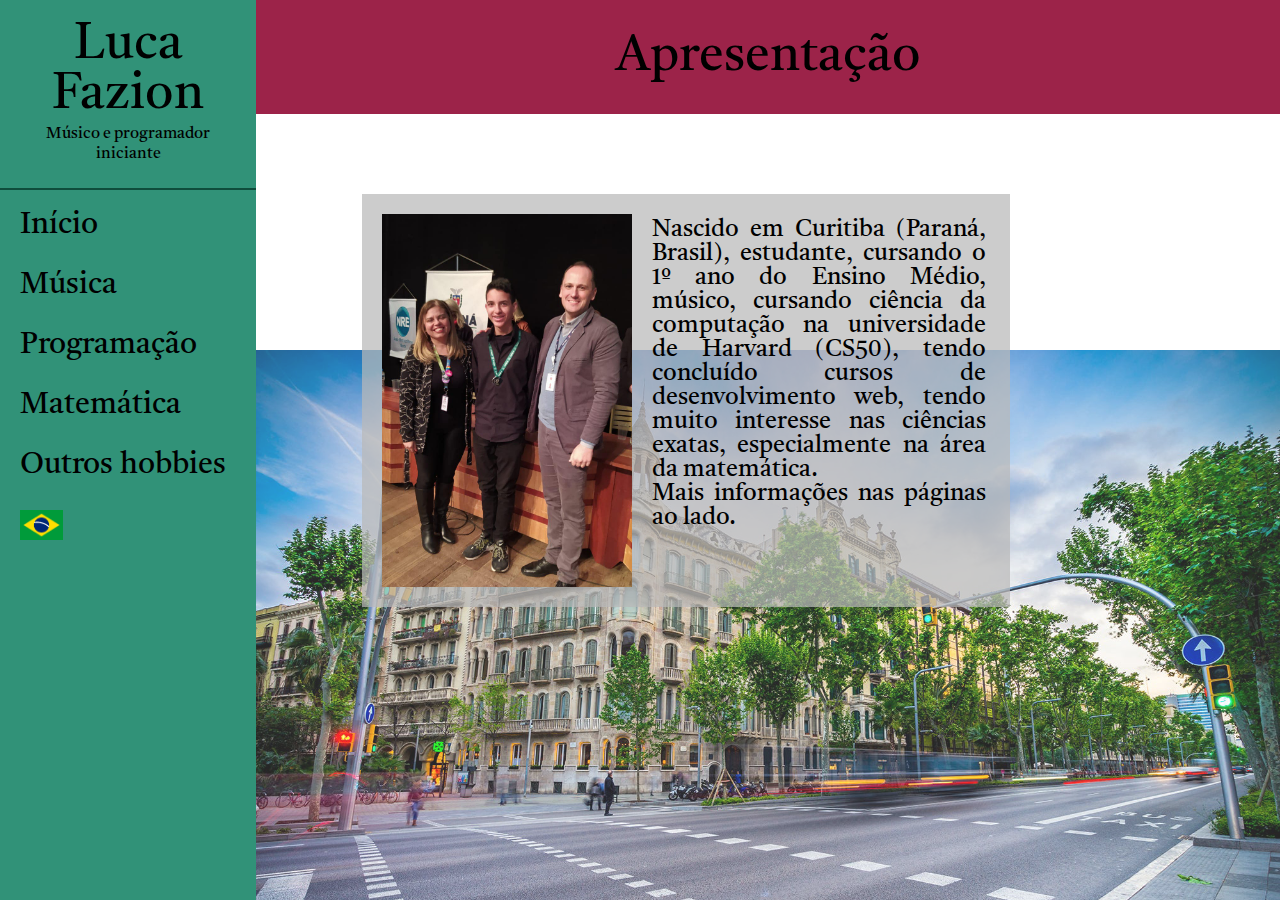
<file: index.html>
<!DOCTYPE html>
    <html lang="pt-br">
        <head>
            <meta charset="UTF-8">
            <title>Início - Luca Fazion</title>
            <link rel="stylesheet" href="reset.css">
            <link rel="stylesheet" href="style.css">
            <link rel="icon" href="iconhome.ico">
            <script src="script.js"></script>
            <link rel="preconnect" href="https://fonts.googleapis.com">
            <link rel="preconnect" href="https://fonts.gstatic.com" crossorigin>
            <link href="https://fonts.googleapis.com/css2?family=Tiro+Gurmukhi&display=swap" rel="stylesheet"> 
        </head>
        <body>
            <header>
                <div class="cabecalho">
                    <div class="nomeNoCanto">
                        <h1>Luca<br>Fazion</h1>
                        <p>Músico e programador iniciante</p>
                    </div>
                    <div class="links">
                        <a href="index.html">Início</a>
                        <a href="music.html">Música</a>
                        <a href="code.html">Programação</a>
                        <a href="math.html">Matemática</a>
                        <a href="other.html">Outros hobbies</a>
                        <input type="image" onclick="idioma()" src="bandeirabr.png">
                    </div>
                    <div id="dropcontent">
                        <a href="indexes.html"><img src="bandeiraesp.png"></a>
                        <a href="indexes.html"><span>Español</span></a>
                        <a href="indexen.html"><img src="bandeirausa.png"></a>
                        <a href="indexen.html"><span>English</span></a>
                    </div>
                </div>
            </header>
            <main>
                <div class="titleMain">
                    <h1>Apresentação</h1>
                </div>
                <div class="backMain">
                    <img src="ruaBarcelona.jpg">
                </div>
                <div class="textoMain">
                    <img src="eu.jpg" alt="Luca Fazion">
                    <p>Nascido em <a href="https://www.google.nl/maps/place/Curitiba,+PR,+Brasil/@-25.4947398,-49.4302286,11z/data=!3m1!4b1!4m5!3m4!1s0x94dce35351cdb3dd:0x6d2f6ba5bacbe809!8m2!3d-25.4372382!4d-49.2699727">Curitiba</a> (Paraná, Brasil), estudante, cursando o 1º ano do Ensino Médio, músico, cursando ciência da computação na universidade de <a href="https://www.harvard.edu">Harvard</a> (CS50), tendo concluído cursos de desenvolvimento web, tendo muito interesse nas ciências exatas, especialmente na área da matemática.<br>Mais informações nas páginas ao lado.</p>
                </div>
            </main>
        </body>
    </html>
</file>
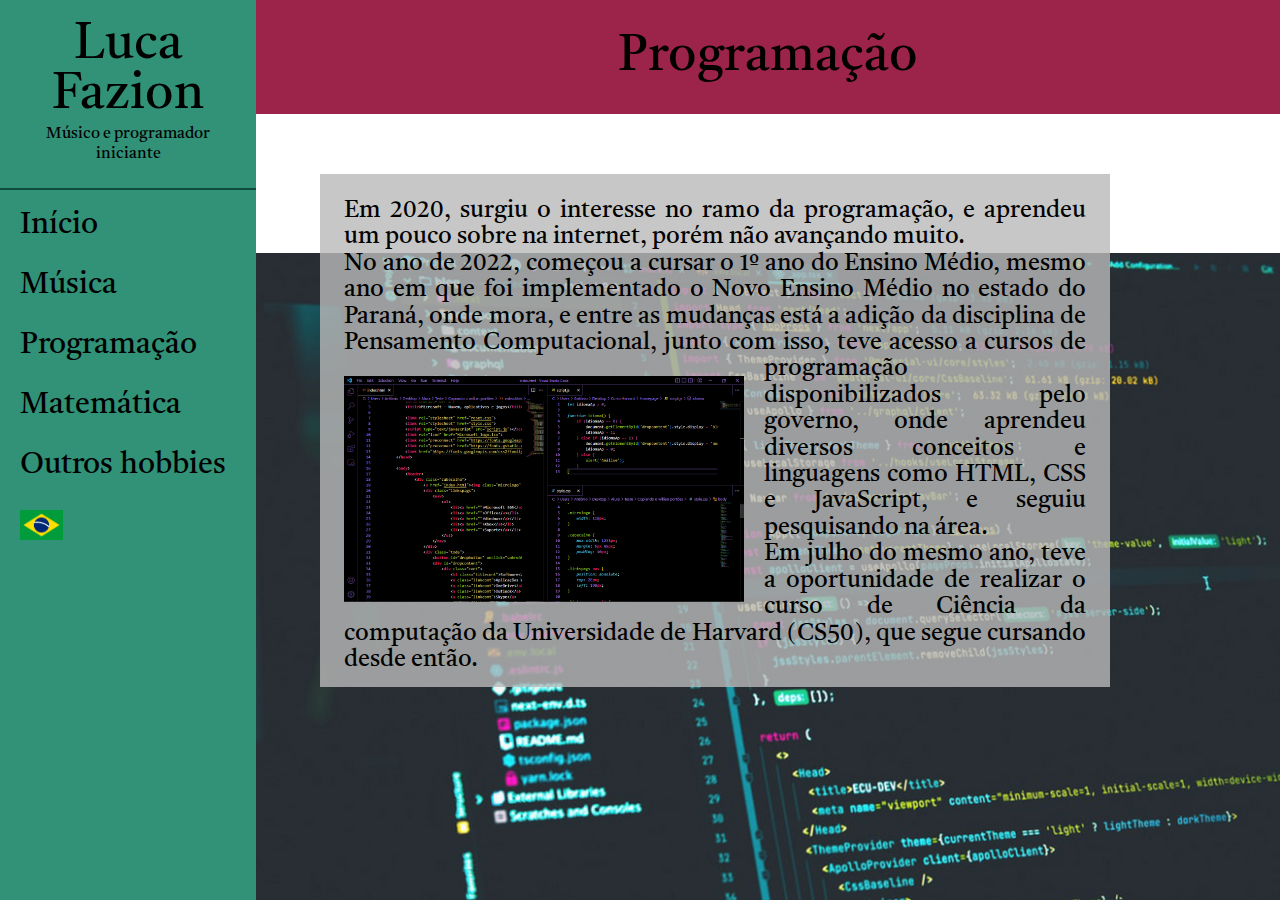
<file: code.html>
<!DOCTYPE html>
    <html lang="pt-br">
        <head>
            <meta charset="UTF-8">
            <title>Programação - Luca Fazion</title>
            <link rel="stylesheet" href="reset.css">
            <link rel="stylesheet" href="stylecode.css">
            <link rel="icon" href="iconcode.ico">
            <script src="script.js"></script>
            <link rel="preconnect" href="https://fonts.googleapis.com">
            <link rel="preconnect" href="https://fonts.gstatic.com" crossorigin>
            <link href="https://fonts.googleapis.com/css2?family=Tiro+Gurmukhi&display=swap" rel="stylesheet"> 
        </head>
        <body>
            <header>
                <div class="nomeNoCanto">
                    <h1>Luca<br>Fazion</h1>
                    <p>Músico e programador iniciante</p>
                </div>
                <div class="links">
                    <a href="index.html">Início</a>
                    <a href="music.html">Música</a>
                    <a href="code.html">Programação</a>
                    <a href="math.html">Matemática</a>
                    <a href="other.html">Outros hobbies</a>
                    <input type="image" onclick="idioma()" src="bandeirabr.png">
                </div>
                <div id="dropcontent">
                    <a href="codees.html"><img src="bandeiraesp.png"></a>
                    <a href="codees.html"><span>Español</span></a>
                    <a href="codeen.html"><img src="bandeirausa.png"></a>
                    <a href="codeen.html"><span>English</span></a>
                </div>
            </header>
            <main>
               <div class="titleMain">
                    <h1>Programação</h1>
               </div>
               <div class="backMain">
                    <img src="code.jpg"> 
               </div> 
               <div class="textoMain">
                    <p>Em 2020, surgiu o interesse no ramo da programação, e aprendeu um pouco sobre na internet, porém não avançando muito.<br>No ano de 2022, começou a cursar o 1º ano do Ensino Médio, mesmo ano em que foi implementado o Novo Ensino Médio no estado do Paraná, onde mora, e entre as mudanças está a adição da disciplina de Pensamento Computacional, junto com isso, teve acesso a cursos de <img src="códigos.jpg">programação disponibilizados pelo governo, onde aprendeu diversos conceitos e linguagens como <a href="https://pt.wikipedia.org/wiki/HTML">HTML</a>, <a href="https://pt.wikipedia.org/wiki/Cascading_Style_Sheets">CSS</a> e <a href="https://pt.wikipedia.org/wiki/JavaScript">JavaScript</a>, e seguiu pesquisando na área.<br>Em julho do mesmo ano, teve a oportunidade de realizar o curso de Ciência da computação da Universidade de <a href="https://www.harvard.edu">Harvard</a> (CS50), que segue cursando desde então.</p>
               </div>
            </main>
        </body>
    </html>
</file>
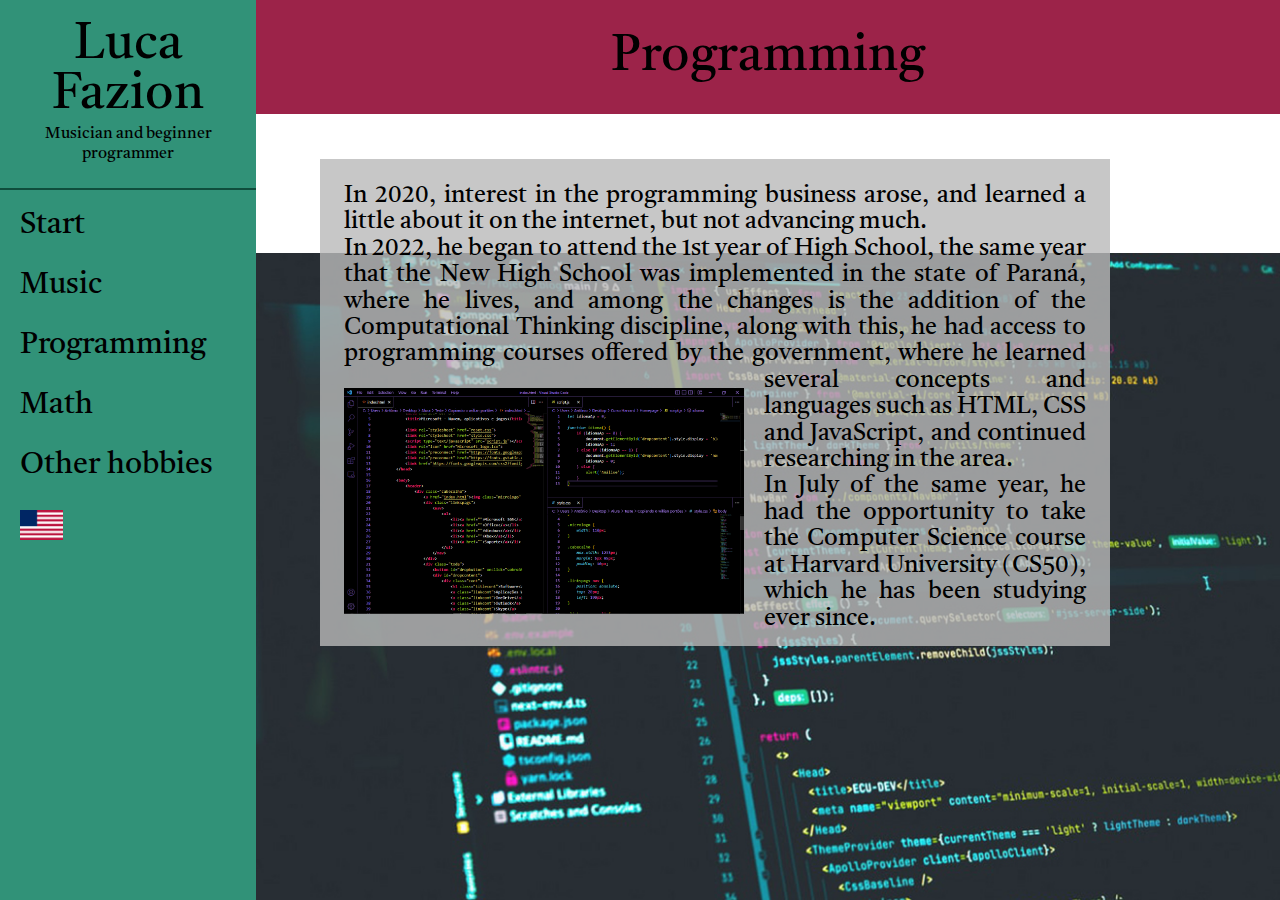
<file: codeen.html>
<!DOCTYPE html>
    <html lang="pt-br">
        <head>
            <meta charset="UTF-8">
            <title>Start - Luca Fazion</title>
            <link rel="stylesheet" href="reset.css">
            <link rel="stylesheet" href="stylecodeeng.css">
            <link rel="icon" href="iconhome.ico">
            <script src="script.js"></script>
            <link rel="preconnect" href="https://fonts.googleapis.com">
            <link rel="preconnect" href="https://fonts.gstatic.com" crossorigin>
            <link href="https://fonts.googleapis.com/css2?family=Tiro+Gurmukhi&display=swap" rel="stylesheet"> 
        </head>
        <body>
            <header>
                <div class="cabecalho">
                    <div class="nomeNoCanto">
                        <h1>Luca<br>Fazion</h1>
                        <p>Musician and beginner programmer</p>
                    </div>
                    <div class="links">
                        <a href="indexen.html">Start</a>
                        <a href="musicen.html">Music</a>
                        <a href="codeen.html">Programming</a>
                        <a href="mathen.html">Math</a>
                        <a href="otheren.html">Other hobbies</a>
                        <input type="image" onclick="idioma()" src="bandeirausa.png">
                    </div>
                    <div id="dropcontent">
                        <a href="codees.html"><img src="bandeiraesp.png"></a>
                        <a href="codees.html"><span>Español</span></a>
                        <a href="code.html"><img src="bandeirabr.png"></a>
                        <a href="code.html"><span>Português</span></a>
                    </div>
                </div>
            </header>
            <main>
                <div class="titleMain">
                    <h1>Programming</h1>
                </div>
                <div class="backMain">
                    <img src="code.jpg">
                </div>
                <div class="textoMain">
                    <p>In 2020, interest in the programming business arose, and learned a little about it on the internet, but not advancing much.<br>In 2022, he began to attend the 1st year of High School, the same year that the New High School was implemented in the state of Paraná, where he lives, and among the changes is the addition of the Computational Thinking discipline, along with this, he had access to programming courses offered by the government, <img src="códigos.jpg">where he learned several concepts and languages such as <a href="https://pt.wikipedia.org/wiki/HTML">HTML</a>, <a href="https://pt.wikipedia.org/wiki/Cascading_Style_Sheets">CSS</a> and <a href="https://pt.wikipedia.org/wiki/JavaScript">JavaScript</a>, and continued researching in the area.<br>In July of the same year, he had the opportunity to take the Computer Science course at <a href="https://www.harvard.edu">Harvard</a> University (CS50), which he has been studying ever since.</p>
               </div>
            </main>
        </body>
    </html>
</file>
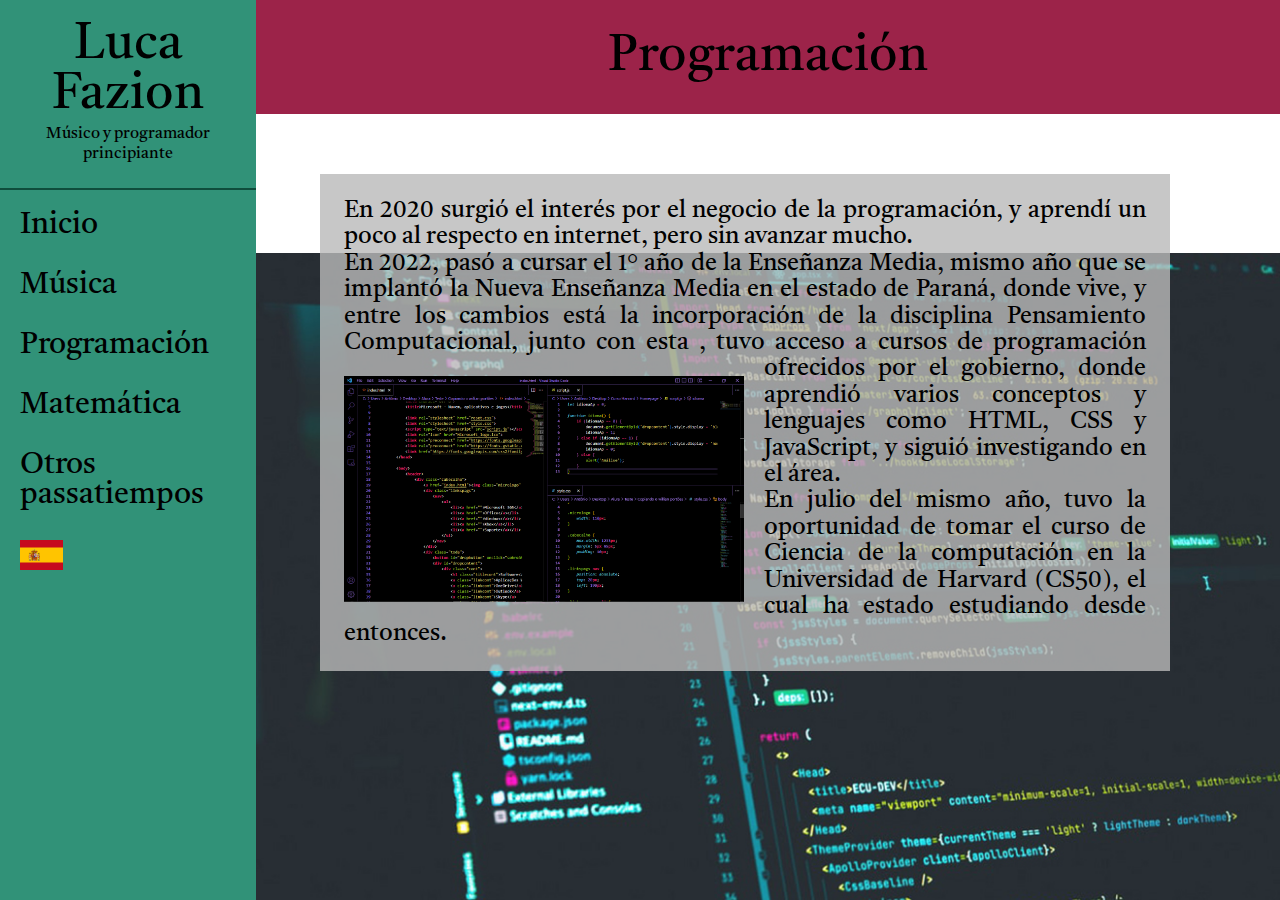
<file: codees.html>
<!DOCTYPE html>
    <html lang="es">
        <head>
            <meta charset="UTF-8">
            <title>Inicio - Luca Fazion</title>
            <link rel="stylesheet" href="reset.css">
            <link rel="stylesheet" href="stylecodeesp.css">
            <link rel="icon" href="iconhome.ico">
            <script src="script.js"></script>
            <link rel="preconnect" href="https://fonts.googleapis.com">
            <link rel="preconnect" href="https://fonts.gstatic.com" crossorigin>
            <link href="https://fonts.googleapis.com/css2?family=Tiro+Gurmukhi&display=swap" rel="stylesheet"> 
        </head>
        <body>
            <header>
                <div class="cabecalho">
                    <div class="nomeNoCanto">
                        <h1>Luca<br>Fazion</h1>
                        <p>Músico y programador principiante</p>
                    </div>
                    <div class="links">
                        <a href="indexes.html">Inicio</a>
                        <a href="musices.html">Música</a>
                        <a href="codees.html">Programación</a>
                        <a href="mathes.html">Matemática</a>
                        <a href="otheres.html">Otros passatiempos</a>
                        <input type="image" onclick="idioma()" src="bandeiraesp.png">
                    </div>
                    <div id="dropcontent">
                        <a href="code.html"><img src="bandeirabr.png"></a>
                        <a href="code.html"><span>Português</span></a>
                        <a href="codeen.html"><img src="bandeirausa.png"></a>
                        <a href="codeen.html"><span>English</span></a>
                    </div>
                </div>
            </header>
            <main>
                <div class="titleMain">
                    <h1>Programación</h1>
                </div>
                <div class="backMain">
                    <img src="code.jpg">
                </div>
                <div class="textoMain">
                    <p>En 2020 surgió el interés por el negocio de la programación, y aprendí un poco al respecto en internet, pero sin avanzar mucho.<br>En 2022, pasó a cursar el 1° año de la Enseñanza Media, mismo año que se implantó la Nueva Enseñanza Media en el estado de Paraná, donde vive, y entre los cambios está la incorporación de la disciplina Pensamiento Computacional, junto con esta , tuvo acceso a cursos de <img src="códigos.jpg">programación ofrecidos por el gobierno, donde aprendió varios conceptos y lenguajes como <a href="https://pt.wikipedia.org/wiki/HTML">HTML</a>, <a href="https://pt.wikipedia.org/wiki/Cascading_Style_Sheets">CSS</a> y <a href="https://pt.wikipedia.org/wiki/JavaScript">JavaScript</a>, y siguió investigando en el área.<br>En julio del mismo año, tuvo la oportunidad de tomar el curso de Ciencia de la computación en la Universidad de <a href="https://www.harvard.edu">Harvard</a> (CS50), el cual ha estado estudiando desde entonces.</p>
               </div>
            </main>
        </body>
    </html>
</file>
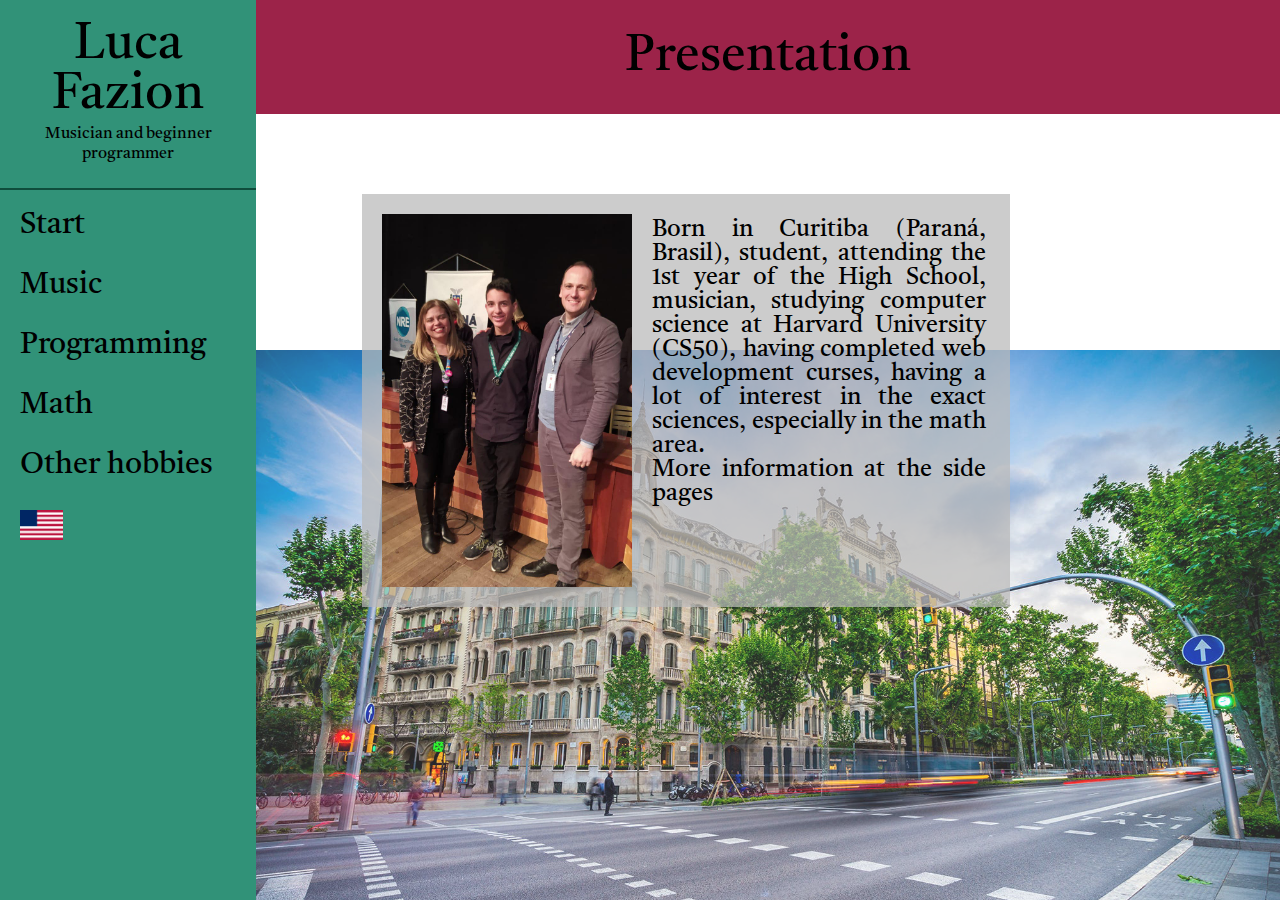
<file: indexen.html>
<!DOCTYPE html>
    <html lang="pt-br">
        <head>
            <meta charset="UTF-8">
            <title>Start - Luca Fazion</title>
            <link rel="stylesheet" href="reset.css">
            <link rel="stylesheet" href="style.css">
            <link rel="icon" href="iconhome.ico">
            <script src="script.js"></script>
            <link rel="preconnect" href="https://fonts.googleapis.com">
            <link rel="preconnect" href="https://fonts.gstatic.com" crossorigin>
            <link href="https://fonts.googleapis.com/css2?family=Tiro+Gurmukhi&display=swap" rel="stylesheet"> 
        </head>
        <body>
            <header>
                <div class="cabecalho">
                    <div class="nomeNoCanto">
                        <h1>Luca<br>Fazion</h1>
                        <p>Musician and beginner programmer</p>
                    </div>
                    <div class="links">
                        <a href="indexen.html">Start</a>
                        <a href="musicen.html">Music</a>
                        <a href="codeen.html">Programming</a>
                        <a href="mathen.html">Math</a>
                        <a href="otheren.html">Other hobbies</a>
                        <input type="image" onclick="idioma()" src="bandeirausa.png">
                    </div>
                    <div id="dropcontent">
                        <a href="indexes.html"><img src="bandeiraesp.png"></a>
                        <a href="indexes.html"><span>Español</span></a>
                        <a href="index.html"><img src="bandeirabr.png"></a>
                        <a href="index.html"><span>Português</span></a>
                    </div>
                </div>
            </header>
            <main>
                <div class="titleMain">
                    <h1>Presentation</h1>
                </div>
                <div class="backMain">
                    <img src="ruaBarcelona.jpg">
                </div>
                <div class="textoMain">
                    <img src="eu.jpg" alt="Luca Fazion">
                    <p>Born in <a href="https://www.google.nl/maps/place/Curitiba,+PR,+Brasil/@-25.4947398,-49.4302286,11z/data=!3m1!4b1!4m5!3m4!1s0x94dce35351cdb3dd:0x6d2f6ba5bacbe809!8m2!3d-25.4372382!4d-49.2699727">Curitiba</a> (Paraná, Brasil), student, attending the 1st year of the High School, musician, studying computer science at <a href="https://www.harvard.edu">Harvard</a> University (CS50), having completed web development curses, having a lot of interest in the exact sciences, especially in the math area.<br>More information at the side pages</p>
                </div>
            </main>
        </body>
    </html>
</file>
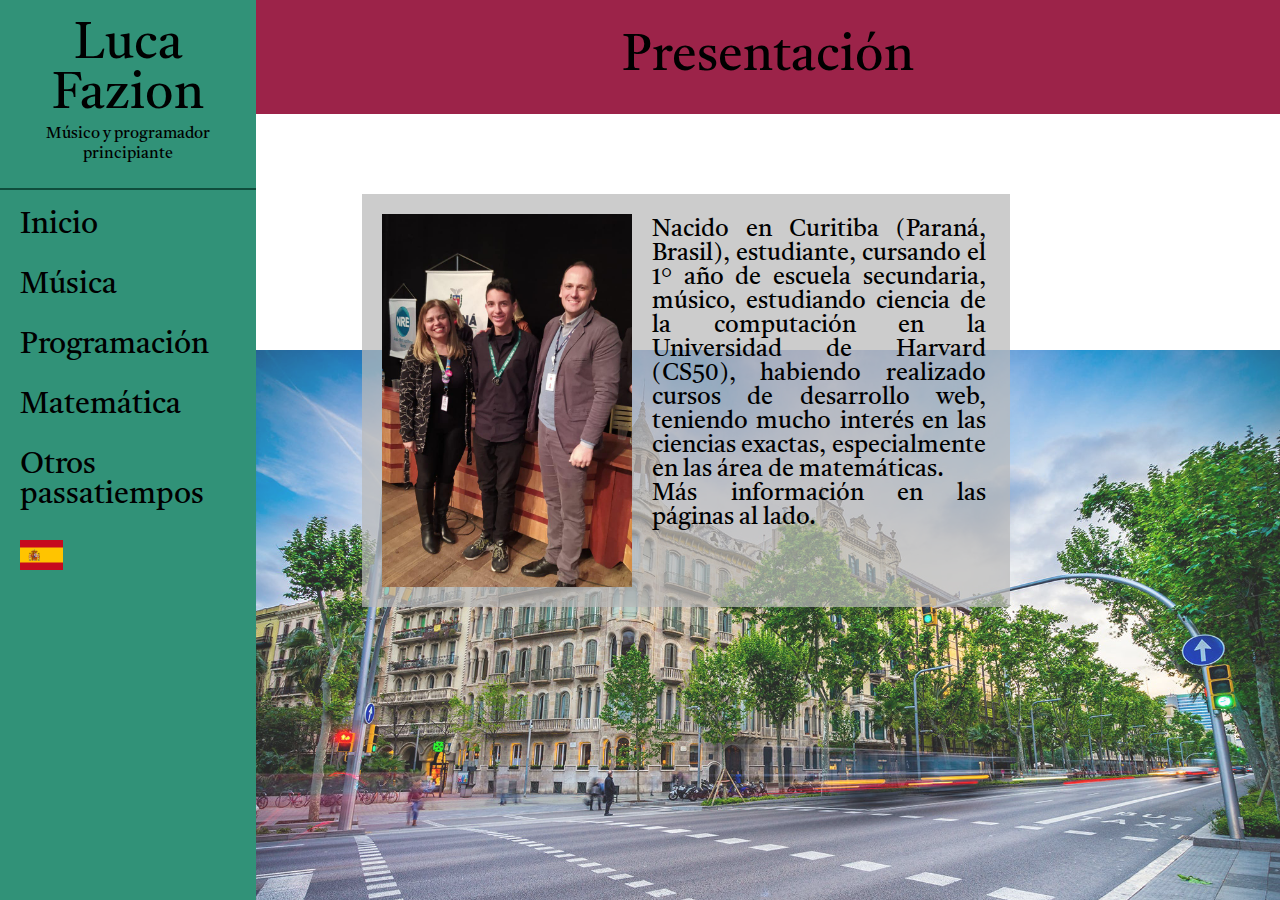
<file: indexes.html>
<!DOCTYPE html>
    <html lang="es">
        <head>
            <meta charset="UTF-8">
            <title>Inicio - Luca Fazion</title>
            <link rel="stylesheet" href="reset.css">
            <link rel="stylesheet" href="styleesp.css">
            <link rel="icon" href="iconhome.ico">
            <script src="script.js"></script>
            <link rel="preconnect" href="https://fonts.googleapis.com">
            <link rel="preconnect" href="https://fonts.gstatic.com" crossorigin>
            <link href="https://fonts.googleapis.com/css2?family=Tiro+Gurmukhi&display=swap" rel="stylesheet"> 
        </head>
        <body>
            <header>
                <div class="cabecalho">
                    <div class="nomeNoCanto">
                        <h1>Luca<br>Fazion</h1>
                        <p>Músico y programador principiante</p>
                    </div>
                    <div class="links">
                        <a href="indexes.html">Inicio</a>
                        <a href="musices.html">Música</a>
                        <a href="codees.html">Programación</a>
                        <a href="mathes.html">Matemática</a>
                        <a href="otheres.html">Otros passatiempos</a>
                        <input type="image" onclick="idioma()" src="bandeiraesp.png">
                    </div>
                    <div id="dropcontent">
                        <a href="index.html"><img src="bandeirabr.png"></a>
                        <a href="index.html"><span>Português</span></a>
                        <a href="indexen.html"><img src="bandeirausa.png"></a>
                        <a href="indexen.html"><span>English</span></a>
                    </div>
                </div>
            </header>
            <main>
                <div class="titleMain">
                    <h1>Presentación</h1>
                </div>
                <div class="backMain">
                    <img src="ruaBarcelona.jpg">
                </div>
                <div class="textoMain">
                    <img src="eu.jpg" alt="Luca Fazion">
                    <p>Nacido en <a href="https://www.google.nl/maps/place/Curitiba,+PR,+Brasil/@-25.4947398,-49.4302286,11z/data=!3m1!4b1!4m5!3m4!1s0x94dce35351cdb3dd:0x6d2f6ba5bacbe809!8m2!3d-25.4372382!4d-49.2699727">Curitiba</a> (Paraná, Brasil), estudiante, cursando el 1° año de escuela secundaria, músico, estudiando ciencia de la computación en la Universidad de <a href="https://www.harvard.edu">Harvard</a> (CS50), habiendo realizado cursos de desarrollo web, teniendo mucho interés en las ciencias exactas, especialmente en las área de matemáticas.<br>Más información en las páginas al lado.</p>
                </div>
            </main>
        </body>
    </html>
</file>
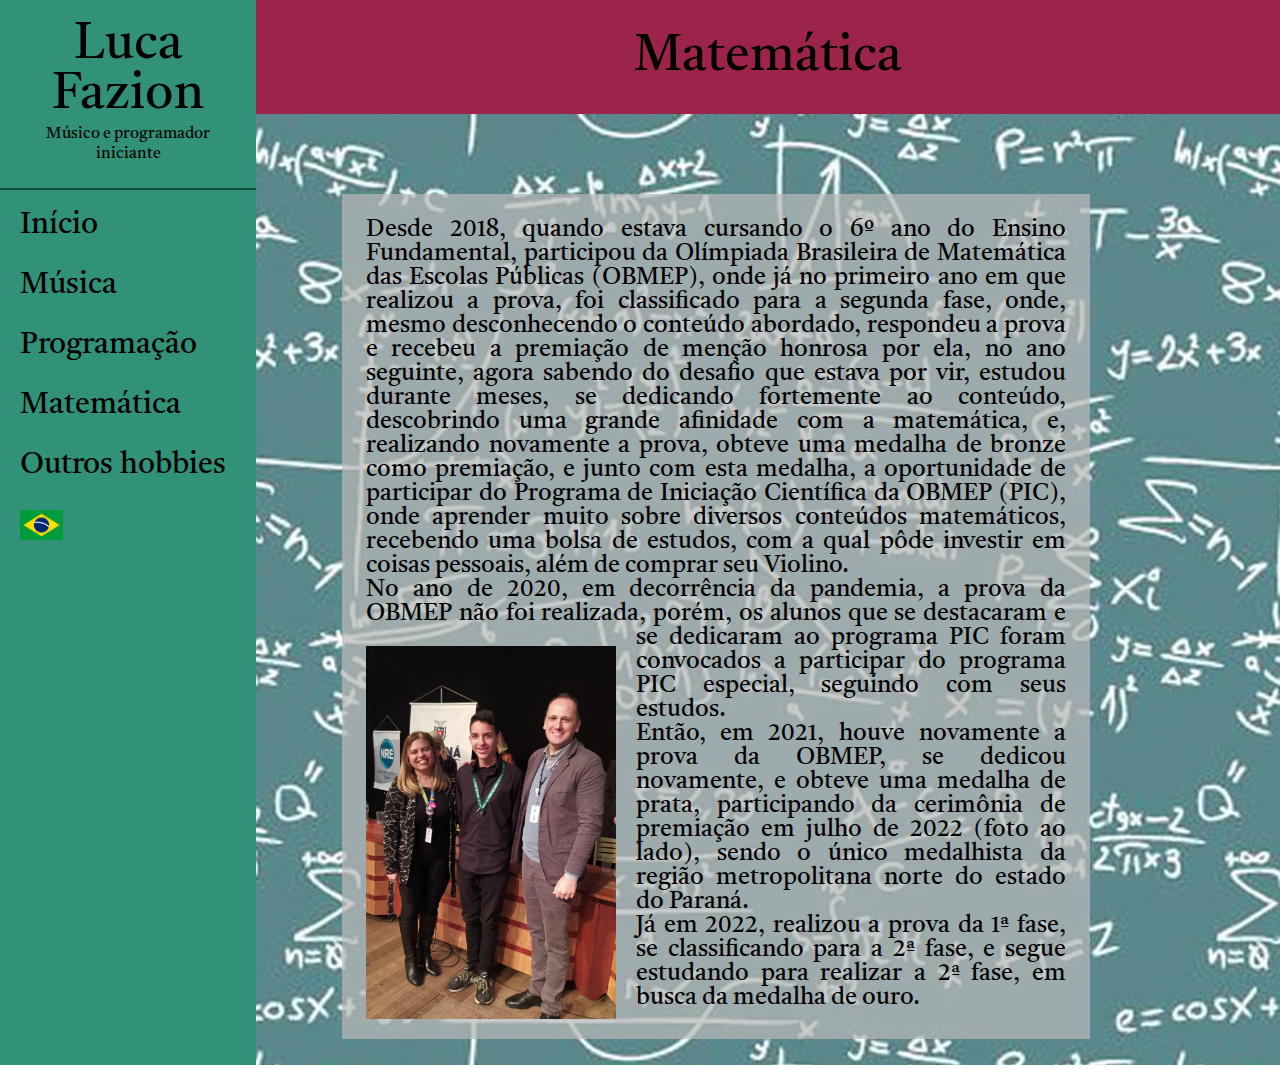
<file: math.html>
<!DOCTYPE html>
    <html lang="pt-br">
        <head>
            <meta charset="UTF-8">
            <title>Matemática - Luca Fazion</title>
            <link rel="stylesheet" href="reset.css">
            <link rel="stylesheet" href="stylemath.css">
            <link rel="icon" href="iconmath.ico">
            <script src="script.js"></script>
            <link rel="preconnect" href="https://fonts.googleapis.com">
            <link rel="preconnect" href="https://fonts.gstatic.com" crossorigin>
            <link href="https://fonts.googleapis.com/css2?family=Tiro+Gurmukhi&display=swap" rel="stylesheet"> 
        </head>
        <body>
            <header>
                <div class="nomeNoCanto">
                    <h1>Luca<br>Fazion</h1>
                    <p>Músico e programador iniciante</p>
                </div>
                <div class="links">
                    <a href="index.html">Início</a>
                    <a href="music.html">Música</a>
                    <a href="code.html">Programação</a>
                    <a href="math.html">Matemática</a>
                    <a href="other.html">Outros hobbies</a>
                    <input type="image" onclick="idioma()" src="bandeirabr.png">
                </div>
                <div id="dropcontent">
                    <a href="mathes.html"><img src="bandeiraesp.png"></a>
                    <a href="mathes.html"><span>Español</span></a>
                    <a href="mathen.html"><img src="bandeirausa.png"></a>
                    <a href="mathen.html"><span>English</span></a>
                </div>
            </header>
            <main>
                <div class="titleMain">
                    <h1>Matemática</h1>
                </div>
                <div class="backMain">
                    <img src="mathback.jpg">
                </div>
                <div class="textoMain">
                    <p>Desde 2018, quando estava cursando o 6º ano do Ensino Fundamental, participou da <a href="http://www.obmep.org.br">Olímpiada Brasileira de Matemática das Escolas Públicas</a> (OBMEP), onde já no primeiro ano em que realizou a prova, foi classificado para a segunda fase, onde, mesmo desconhecendo o conteúdo abordado, respondeu a prova e recebeu a premiação de menção honrosa por ela, no ano seguinte, agora sabendo do desafio que estava por vir, estudou durante meses, se dedicando fortemente ao conteúdo, descobrindo uma grande afinidade com a matemática, e, realizando novamente a prova, obteve uma medalha de bronze como premiação, e junto com esta medalha, a oportunidade de participar do Programa de Iniciação Científica da OBMEP (PIC), onde aprender muito sobre diversos conteúdos matemáticos, recebendo uma bolsa de estudos, com a qual pôde investir em coisas pessoais, além de comprar seu <a href="music.html">Violino</a>.<br>No ano de 2020, em decorrência da pandemia, a prova da OBMEP não foi realizada, porém, os alunos que se destacaram e se dedicaram ao programa PIC foram <img src="eu.jpg">convocados a participar do programa PIC especial, seguindo com seus estudos.<br>Então, em 2021, houve novamente a prova da OBMEP, se dedicou novamente, e obteve uma medalha de prata, participando da cerimônia de premiação em julho de 2022 (foto ao lado), sendo o único medalhista da região metropolitana norte do estado do Paraná.<br>Já em 2022, realizou a prova da 1ª fase, se classificando para a 2ª fase, e segue estudando para realizar a 2ª fase, em busca da medalha de ouro.</p>
                </div>
            </main>
        </body>
    </html>
</file>
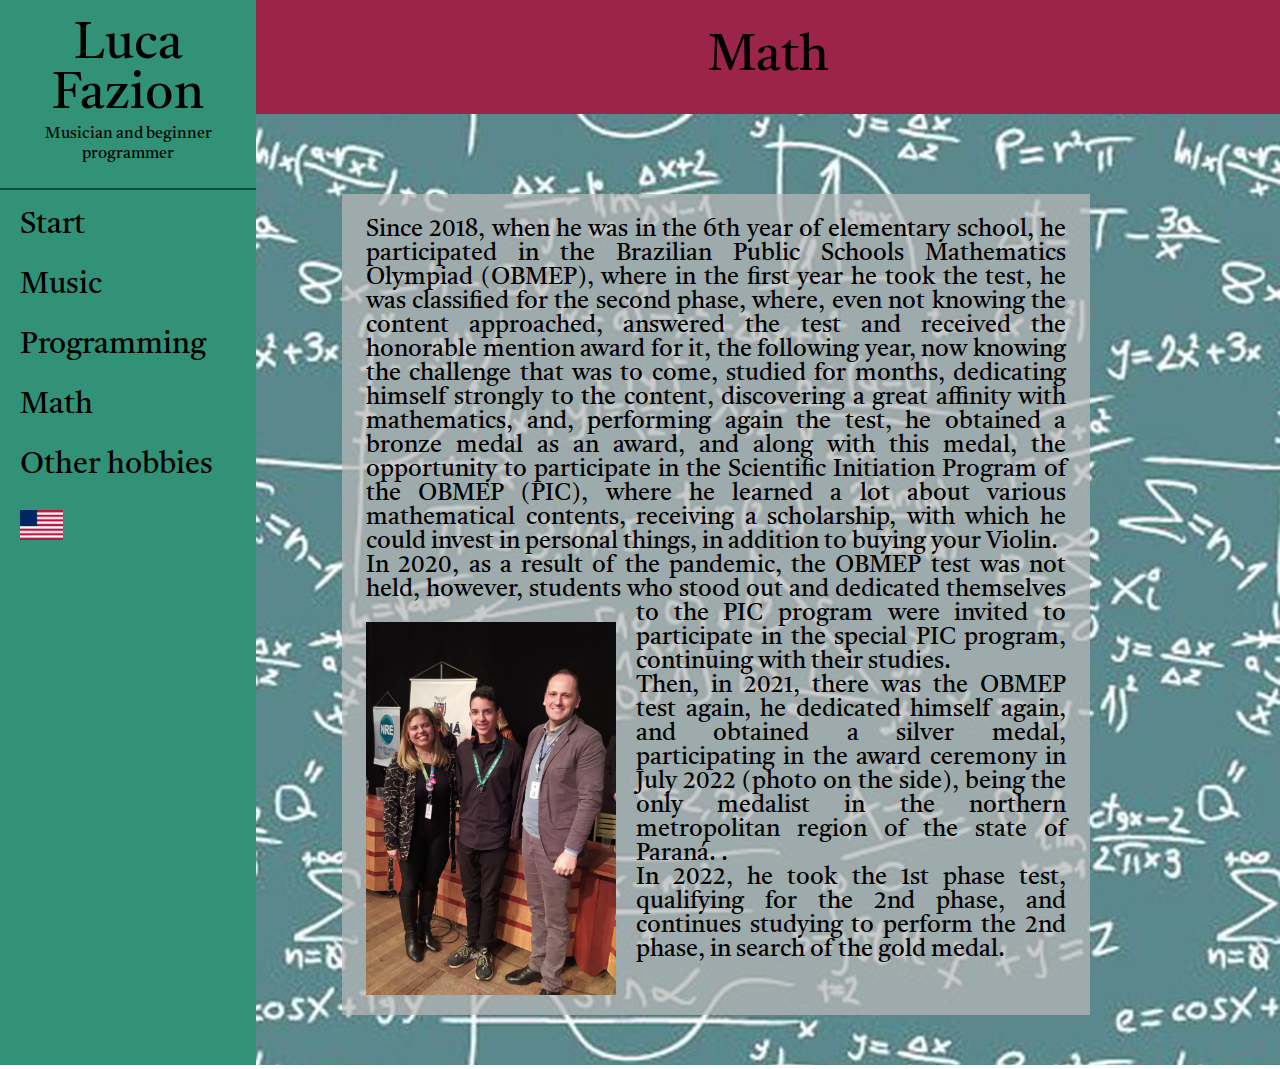
<file: mathen.html>
<!DOCTYPE html>
    <html lang="pt-br">
        <head>
            <meta charset="UTF-8">
            <title>Start - Luca Fazion</title>
            <link rel="stylesheet" href="reset.css">
            <link rel="stylesheet" href="stylemath.css">
            <link rel="icon" href="iconhome.ico">
            <script src="script.js"></script>
            <link rel="preconnect" href="https://fonts.googleapis.com">
            <link rel="preconnect" href="https://fonts.gstatic.com" crossorigin>
            <link href="https://fonts.googleapis.com/css2?family=Tiro+Gurmukhi&display=swap" rel="stylesheet"> 
        </head>
        <body>
            <header>
                <div class="cabecalho">
                    <div class="nomeNoCanto">
                        <h1>Luca<br>Fazion</h1>
                        <p>Musician and beginner programmer</p>
                    </div>
                    <div class="links">
                        <a href="indexen.html">Start</a>
                        <a href="musicen.html">Music</a>
                        <a href="codeen.html">Programming</a>
                        <a href="mathen.html">Math</a>
                        <a href="otheren.html">Other hobbies</a>
                        <input type="image" onclick="idioma()" src="bandeirausa.png">
                    </div>
                    <div id="dropcontent">
                        <a href="mathes.html"><img src="bandeiraesp.png"></a>
                        <a href="mathes.html"><span>Español</span></a>
                        <a href="math.html"><img src="bandeirabr.png"></a>
                        <a href="math.html"><span>Português</span></a>
                    </div>
                </div>
            </header>
            <main>
                <div class="titleMain">
                    <h1>Math</h1>
                </div>
                <div class="backMain">
                    <img src="mathback.jpg">
                </div>
                <div class="textoMain">
                    <p>Since 2018, when he was in the 6th year of elementary school, he participated in the <a href="http://www.obmep.org.br">Brazilian Public Schools Mathematics Olympiad</a> (OBMEP), where in the first year he took the test, he was classified for the second phase, where, even not knowing the content approached, answered the test and received the honorable mention award for it, the following year, now knowing the challenge that was to come, studied for months, dedicating himself strongly to the content, discovering a great affinity with mathematics, and, performing again the test, he obtained a bronze medal as an award, and along with this medal, the opportunity to participate in the Scientific Initiation Program of the OBMEP (PIC), where he learned a lot about various mathematical contents, receiving a scholarship, with which he could invest in personal things, in addition to buying your <a href="music.html">Violin</a>.<br>In 2020, as a result of the pandemic, the OBMEP test was not held, however, students who stood out and dedicated themselves to the PIC program were <img src="eu.jpg">invited to participate in the special PIC program, continuing with their studies.<br>Then, in 2021, there was the OBMEP test again, he dedicated himself again, and obtained a silver medal, participating in the award ceremony in July 2022 (photo on the side), being the only medalist in the northern metropolitan region of the state of Paraná. .<br>In 2022, he took the 1st phase test, qualifying for the 2nd phase, and continues studying to perform the 2nd phase, in search of the gold medal.</p>
                </div>
            </main>
        </body>
    </html>
</file>
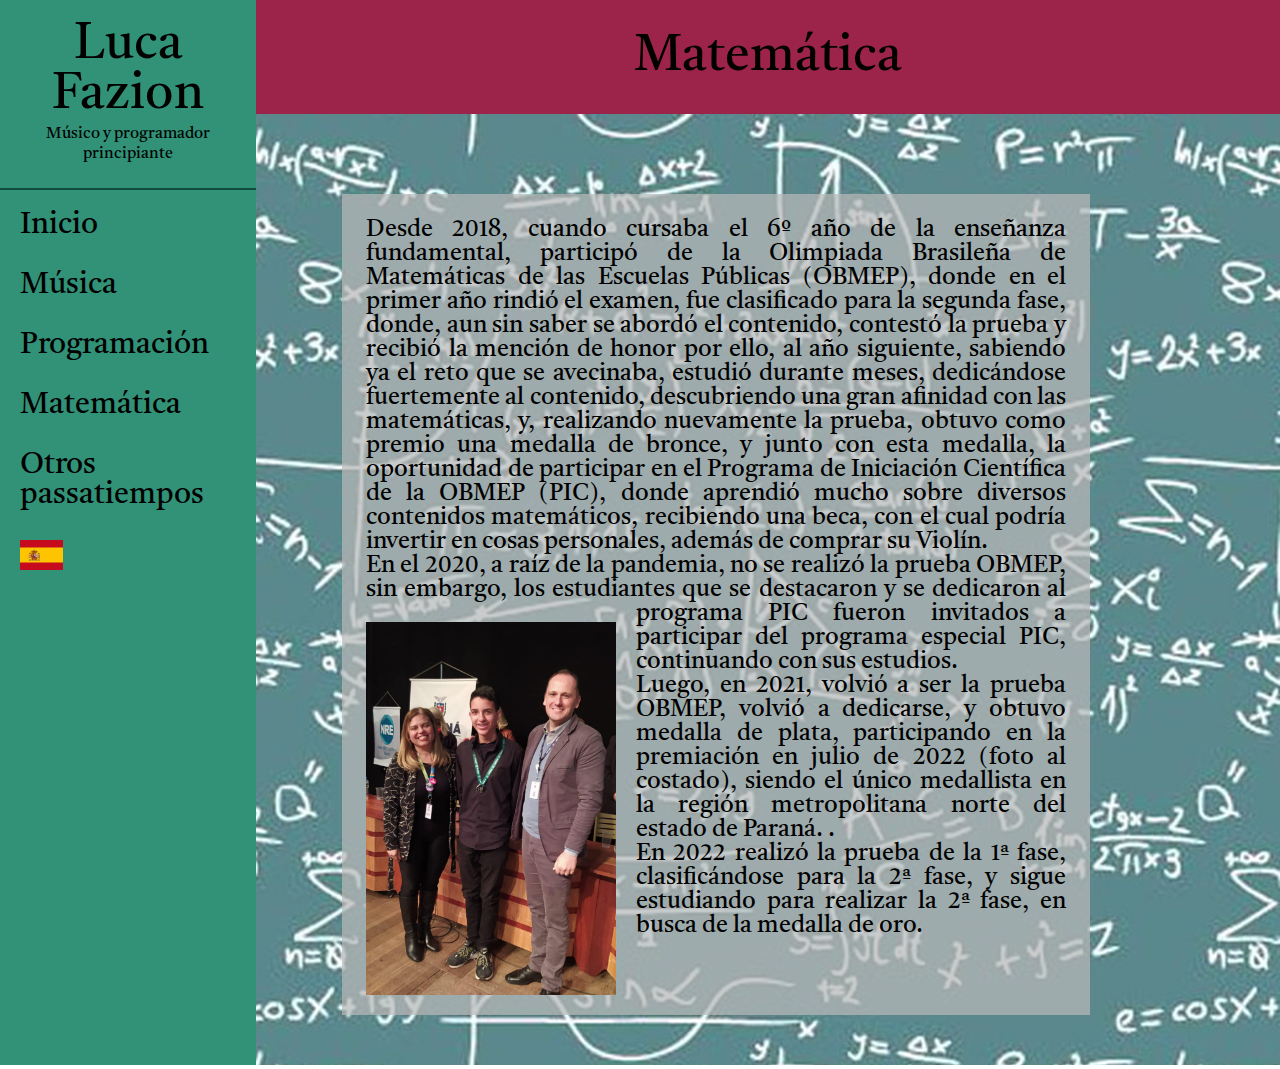
<file: mathes.html>
<!DOCTYPE html>
    <html lang="es">
        <head>
            <meta charset="UTF-8">
            <title>Inicio - Luca Fazion</title>
            <link rel="stylesheet" href="reset.css">
            <link rel="stylesheet" href="stylemathesp.css">
            <link rel="icon" href="iconhome.ico">
            <script src="script.js"></script>
            <link rel="preconnect" href="https://fonts.googleapis.com">
            <link rel="preconnect" href="https://fonts.gstatic.com" crossorigin>
            <link href="https://fonts.googleapis.com/css2?family=Tiro+Gurmukhi&display=swap" rel="stylesheet"> 
        </head>
        <body>
            <header>
                <div class="cabecalho">
                    <div class="nomeNoCanto">
                        <h1>Luca<br>Fazion</h1>
                        <p>Músico y programador principiante</p>
                    </div>
                    <div class="links">
                        <a href="indexes.html">Inicio</a>
                        <a href="musices.html">Música</a>
                        <a href="codees.html">Programación</a>
                        <a href="mathes.html">Matemática</a>
                        <a href="otheres.html">Otros passatiempos</a>
                        <input type="image" onclick="idioma()" src="bandeiraesp.png">
                    </div>
                    <div id="dropcontent">
                        <a href="math.html"><img src="bandeirabr.png"></a>
                        <a href="math.html"><span>Português</span></a>
                        <a href="mathen.html"><img src="bandeirausa.png"></a>
                        <a href="mathen.html"><span>English</span></a>
                    </div>
                </div>
            </header>
            <main>
                <div class="titleMain">
                    <h1>Matemática</h1>
                </div>
                <div class="backMain">
                    <img src="mathback.jpg">
                </div>
                <div class="textoMain">
                    <p>Desde 2018, cuando cursaba el 6º año de la enseñanza fundamental, participó de la <a href="http://www.obmep.org.br">Olimpiada Brasileña de Matemáticas de las Escuelas Públicas</a> (OBMEP), donde en el primer año rindió el examen, fue clasificado para la segunda fase, donde, aun sin saber se abordó el contenido, contestó la prueba y recibió la mención de honor por ello, al año siguiente, sabiendo ya el reto que se avecinaba, estudió durante meses, dedicándose fuertemente al contenido, descubriendo una gran afinidad con las matemáticas, y, realizando nuevamente la prueba, obtuvo como premio una medalla de bronce, y junto con esta medalla, la oportunidad de participar en el Programa de Iniciación Científica de la OBMEP (PIC), donde aprendió mucho sobre diversos contenidos matemáticos, recibiendo una beca, con el cual podría invertir en cosas personales, además de comprar su <a href="music.html">Violín</a>.<br>En el 2020, a raíz de la pandemia, no se realizó la prueba OBMEP, sin embargo, los estudiantes que se destacaron y se dedicaron al programa PIC fueron <img src="eu.jpg">invitados a participar del programa especial PIC, continuando con sus estudios.<br>Luego, en 2021, volvió a ser la prueba OBMEP, volvió a dedicarse, y obtuvo medalla de plata, participando en la premiación en julio de 2022 (foto al costado), siendo el único medallista en la región metropolitana norte del estado de Paraná. .<br>En 2022 realizó la prueba de la 1ª fase, clasificándose para la 2ª fase, y sigue estudiando para realizar la 2ª fase, en busca de la medalla de oro.<p>
                </div>
            </main>
        </body>
    </html>
</file>
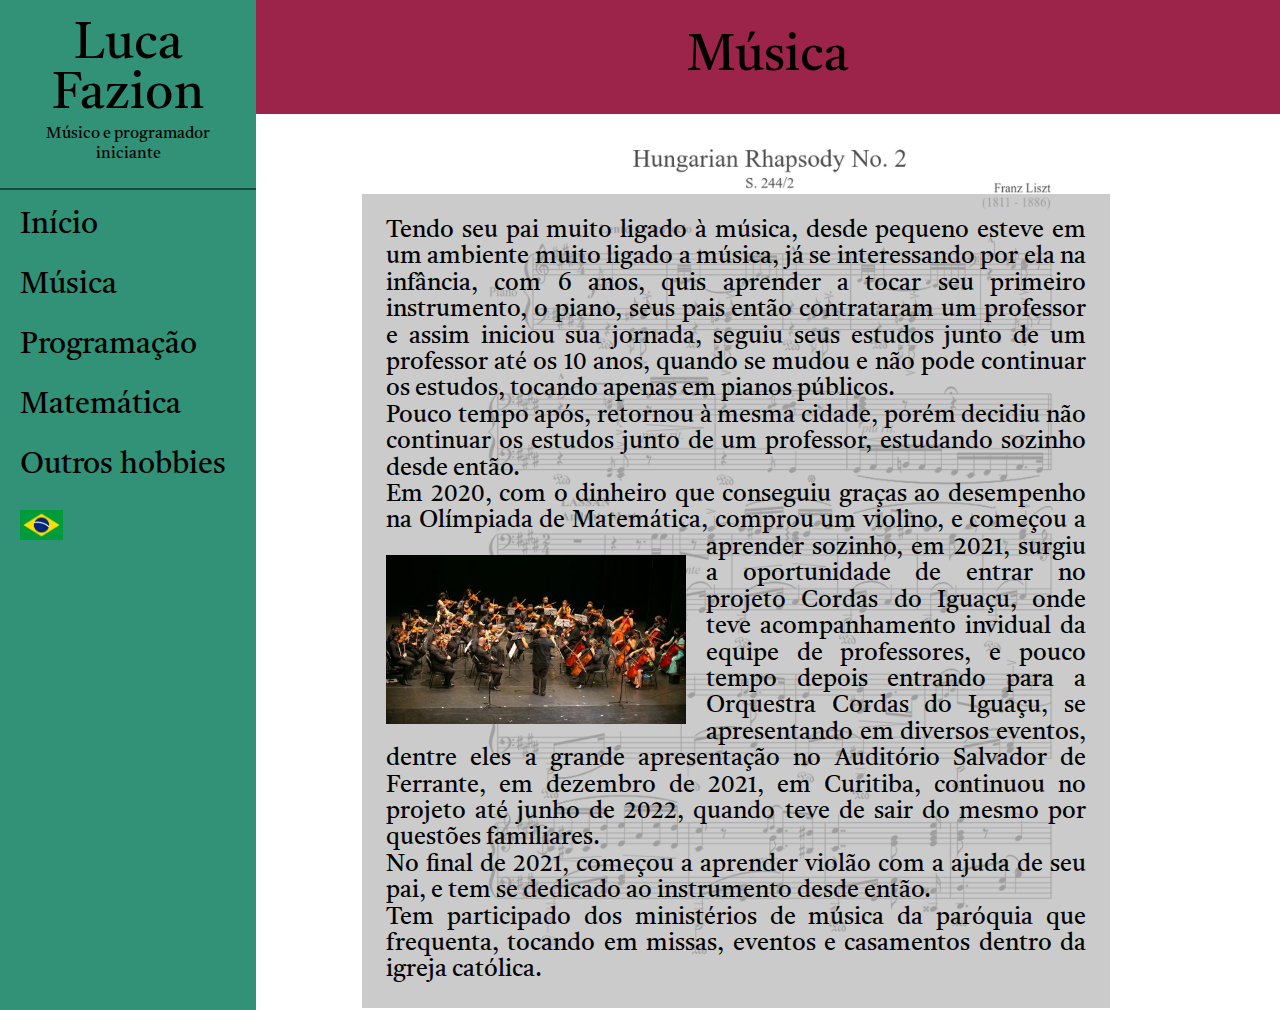
<file: music.html>
<!DOCTYPE html>
    <html lang="pt-br">
        <head>
            <meta charset="UTF-8">
            <title>Música - Luca Fazion</title>
            <link rel="stylesheet" href="reset.css">
            <link rel="stylesheet" href="stylemusic.css">
            <link rel="icon" href="iconmusic.ico">
            <script src="script.js"></script>
            <link rel="preconnect" href="https://fonts.googleapis.com">
            <link rel="preconnect" href="https://fonts.gstatic.com" crossorigin>
            <link href="https://fonts.googleapis.com/css2?family=Tiro+Gurmukhi&display=swap" rel="stylesheet"> 
        </head>
        <body>
            <header>
                <div class="nomeNoCanto">
                    <h1>Luca<br>Fazion</h1>
                    <p>Músico e programador iniciante</p>
                </div>
                <div class="links">
                    <a href="index.html">Início</a>
                    <a href="music.html">Música</a>
                    <a href="code.html">Programação</a>
                    <a href="math.html">Matemática</a>
                    <a href="other.html">Outros hobbies</a>
                    <input type="image" onclick="idioma()" src="bandeirabr.png">
                </div>
                <div id="dropcontent">
                    <a href="musices.html"><img src="bandeiraesp.png"></a>
                    <a href="musices.html"><span>Español</span></a>
                    <a href="musicen.html"><img src="bandeirausa.png"></a>
                    <a href="musicen.html"><span>English</span></a>
                </div>
            </header>
            <main>
                <div class="titleMain">
                    <h1>Música</h1>
                </div>
                <div class="backMain">
                    <img src="musicafelizdahungria.png">
                </div>
                <div class="textMain">
                    <p>Tendo seu pai muito ligado à música, desde pequeno esteve em um ambiente muito ligado a música, já se interessando por ela na infância, com 6 anos, quis aprender a tocar seu primeiro instrumento, o piano, seus pais então contrataram um professor e assim iniciou sua jornada, seguiu seus estudos junto de um professor até os 10 anos, quando se mudou e não pode continuar os estudos, tocando apenas em pianos públicos.<br>Pouco tempo após, retornou à mesma cidade, porém decidiu não continuar os estudos junto de um professor, estudando sozinho desde então.<br>Em 2020, com o dinheiro que conseguiu graças ao desempenho na Olímpiada de <a href="math.html">Matemática</a>, comprou um violino, e <img src="Cordas-do-Iguaçu-174-479x270.jpg">começou a aprender sozinho, em 2021, surgiu a oportunidade de entrar no projeto <a href="https://www.cordasdoiguacu.art.br">Cordas do Iguaçu</a>, onde teve acompanhamento invidual da equipe de professores, e pouco tempo depois entrando para a <strong>Orquestra Cordas do Iguaçu</strong>, se apresentando em diversos eventos, dentre eles a grande apresentação no Auditório Salvador de Ferrante, em dezembro de 2021, em Curitiba, continuou no projeto até junho de 2022, quando teve de sair do mesmo por questões familiares.</br>No final de 2021, começou a aprender violão com a ajuda de seu pai, e tem se dedicado ao instrumento desde então.<br>Tem participado dos ministérios de música da paróquia que frequenta, tocando em missas, eventos e casamentos dentro da igreja católica.</p>
                </div>
            </main>
        </body>
    </html>
</file>
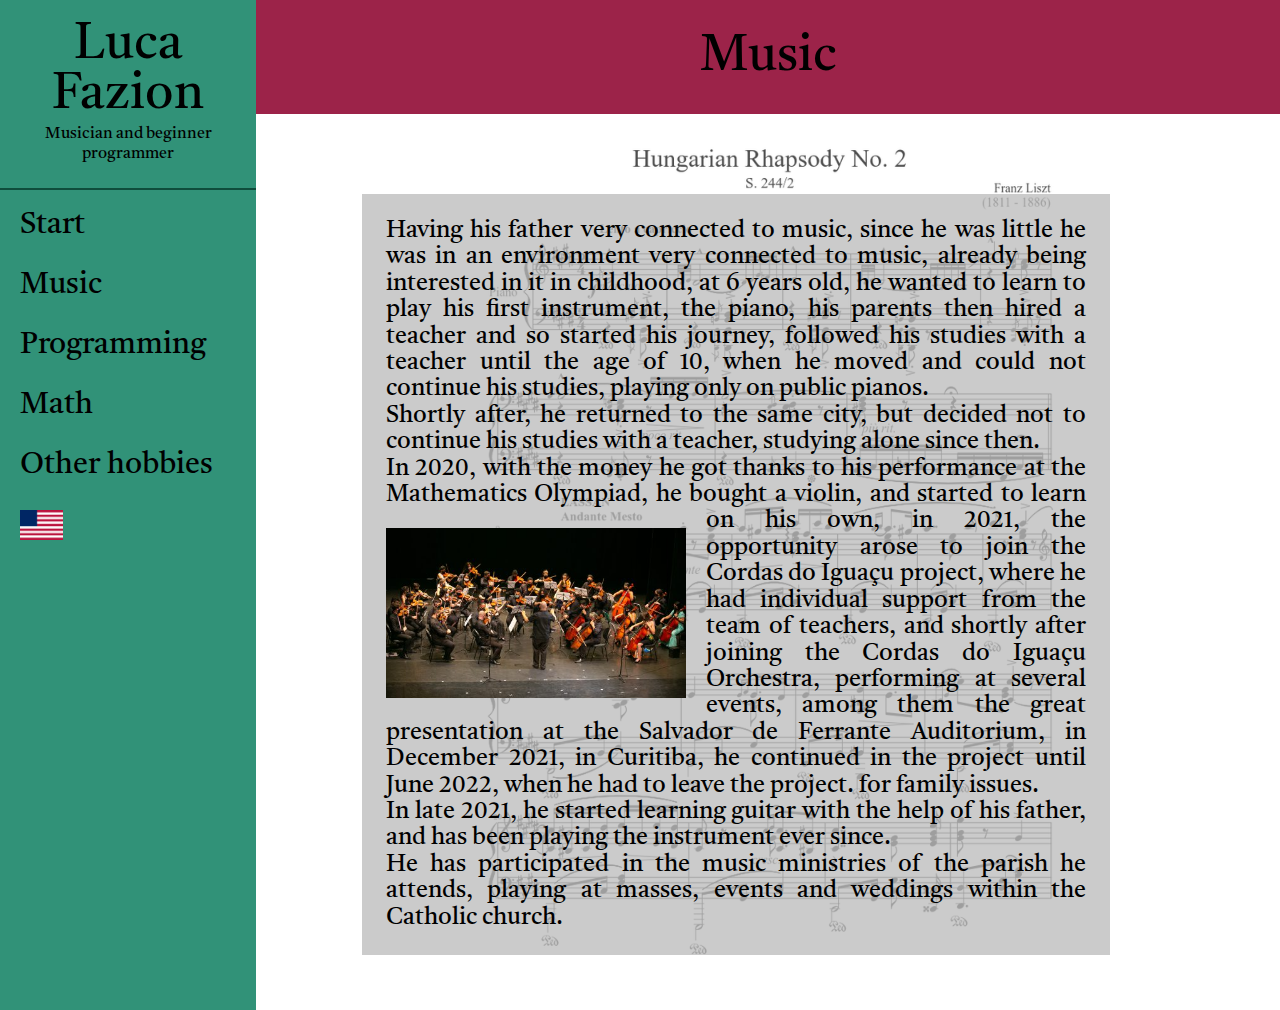
<file: musicen.html>
<!DOCTYPE html>
    <html lang="pt-br">
        <head>
            <meta charset="UTF-8">
            <title>Start - Luca Fazion</title>
            <link rel="stylesheet" href="reset.css">
            <link rel="stylesheet" href="stylemusic.css">
            <link rel="icon" href="iconhome.ico">
            <script src="script.js"></script>
            <link rel="preconnect" href="https://fonts.googleapis.com">
            <link rel="preconnect" href="https://fonts.gstatic.com" crossorigin>
            <link href="https://fonts.googleapis.com/css2?family=Tiro+Gurmukhi&display=swap" rel="stylesheet"> 
        </head>
        <body>
            <header>
                <div class="cabecalho">
                    <div class="nomeNoCanto">
                        <h1>Luca<br>Fazion</h1>
                        <p>Musician and beginner programmer</p>
                    </div>
                    <div class="links">
                        <a href="indexen.html">Start</a>
                        <a href="musicen.html">Music</a>
                        <a href="codeen.html">Programming</a>
                        <a href="mathen.html">Math</a>
                        <a href="otheren.html">Other hobbies</a>
                        <input type="image" onclick="idioma()" src="bandeirausa.png">
                    </div>
                    <div id="dropcontent">
                        <a href="musices.html"><img src="bandeiraesp.png"></a>
                        <a href="musices.html"><span>Español</span></a>
                        <a href="music.html"><img src="bandeirabr.png"></a>
                        <a href="music.html"><span>Português</span></a>
                    </div>
                </div>
            </header>
            <main>
                <div class="titleMain">
                    <h1>Music</h1>
                </div>
                <div class="backMain">
                    <img src="musicafelizdahungria.png">
                </div>
                <div class="textMain">
                    <p>Having his father very connected to music, since he was little he was in an environment very connected to music, already being interested in it in childhood, at 6 years old, he wanted to learn to play his first instrument, the piano, his parents then hired a teacher and so started his journey, followed his studies with a teacher until the age of 10, when he moved and could not continue his studies, playing only on public pianos.<br>Shortly after, he returned to the same city, but decided not to continue his studies with a teacher, studying alone since then.<br>In 2020, with the money he got thanks to his performance at the <a href="mathen.html">Mathematics</a> Olympiad, he bought a violin, and <img src="Cordas-do-Iguaçu-174-479x270.jpg">started to learn on his own, in 2021, the opportunity arose to join the <a href="https://www.cordasdoiguacu.art.br">Cordas do Iguaçu</a> project, where he had individual support from the team of teachers, and shortly after joining the Cordas do Iguaçu Orchestra, performing at several events, among them the great presentation at the Salvador de Ferrante Auditorium, in December 2021, in Curitiba, he continued in the project until June 2022, when he had to leave the project. for family issues.<br>In late 2021, he started learning guitar with the help of his father, and has been playing the instrument ever since.<br>He has participated in the music ministries of the parish he attends, playing at masses, events and weddings within the Catholic church.</p>
                </div>
            </main>
        </body>
    </html>
</file>
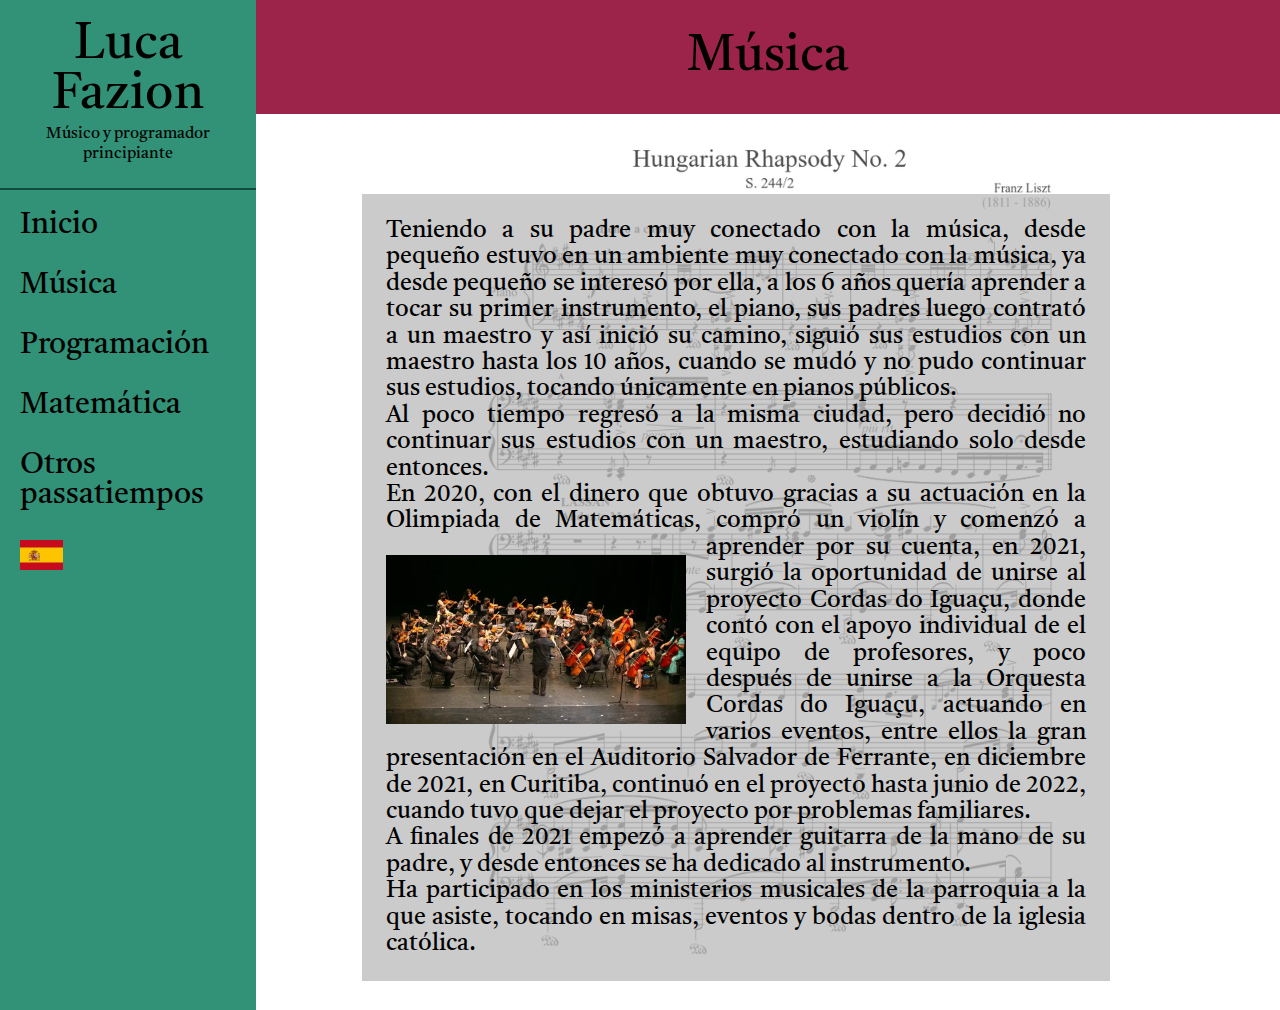
<file: musices.html>
<!DOCTYPE html>
    <html lang="es">
        <head>
            <meta charset="UTF-8">
            <title>Inicio - Luca Fazion</title>
            <link rel="stylesheet" href="reset.css">
            <link rel="stylesheet" href="stylemusicesp.css">
            <link rel="icon" href="iconhome.ico">
            <script src="script.js"></script>
            <link rel="preconnect" href="https://fonts.googleapis.com">
            <link rel="preconnect" href="https://fonts.gstatic.com" crossorigin>
            <link href="https://fonts.googleapis.com/css2?family=Tiro+Gurmukhi&display=swap" rel="stylesheet"> 
        </head>
        <body>
            <header>
                <div class="cabecalho">
                    <div class="nomeNoCanto">
                        <h1>Luca<br>Fazion</h1>
                        <p>Músico y programador principiante</p>
                    </div>
                    <div class="links">
                        <a href="indexes.html">Inicio</a>
                        <a href="musices.html">Música</a>
                        <a href="codees.html">Programación</a>
                        <a href="mathes.html">Matemática</a>
                        <a href="otheres.html">Otros passatiempos</a>
                        <input type="image" onclick="idioma()" src="bandeiraesp.png">
                    </div>
                    <div id="dropcontent">
                        <a href="music.html"><img src="bandeirabr.png"></a>
                        <a href="music.html"><span>Português</span></a>
                        <a href="musicen.html"><img src="bandeirausa.png"></a>
                        <a href="musicen.html"><span>English</span></a>
                    </div>
                </div>
            </header>
            <main>
                <div class="titleMain">
                    <h1>Música</h1>
                </div>
                <div class="backMain">
                    <img src="musicafelizdahungria.png">
                </div>
                <div class="textMain">
                    <p>Teniendo a su padre muy conectado con la música, desde pequeño estuvo en un ambiente muy conectado con la música, ya desde pequeño se interesó por ella, a los 6 años quería aprender a tocar su primer instrumento, el piano, sus padres luego contrató a un maestro y así inició su camino, siguió sus estudios con un maestro hasta los 10 años, cuando se mudó y no pudo continuar sus estudios, tocando únicamente en pianos públicos.<br>Al poco tiempo regresó a la misma ciudad, pero decidió no continuar sus estudios con un maestro, estudiando solo desde entonces.<br>En 2020, con el dinero que obtuvo gracias a su actuación en la Olimpiada de <a href="math.html">Matemáticas</a>, compró un violín y <img src="Cordas-do-Iguaçu-174-479x270.jpg">comenzó a aprender por su cuenta, en 2021, surgió la oportunidad de unirse al proyecto <a href="https://www.cordasdoiguacu.art.br">Cordas do Iguaçu</a>, donde contó con el apoyo individual de el equipo de profesores, y poco después de unirse a la Orquesta Cordas do Iguaçu, actuando en varios eventos, entre ellos la gran presentación en el Auditorio Salvador de Ferrante, en diciembre de 2021, en Curitiba, continuó en el proyecto hasta junio de 2022, cuando tuvo que dejar el proyecto por problemas familiares.<br>A finales de 2021 empezó a aprender guitarra de la mano de su padre, y desde entonces se ha dedicado al instrumento.<br>Ha participado en los ministerios musicales de la parroquia a la que asiste, tocando en misas, eventos y bodas dentro de la iglesia católica.</p>
                </div>
            </main>
        </body>
    </html>
</file>
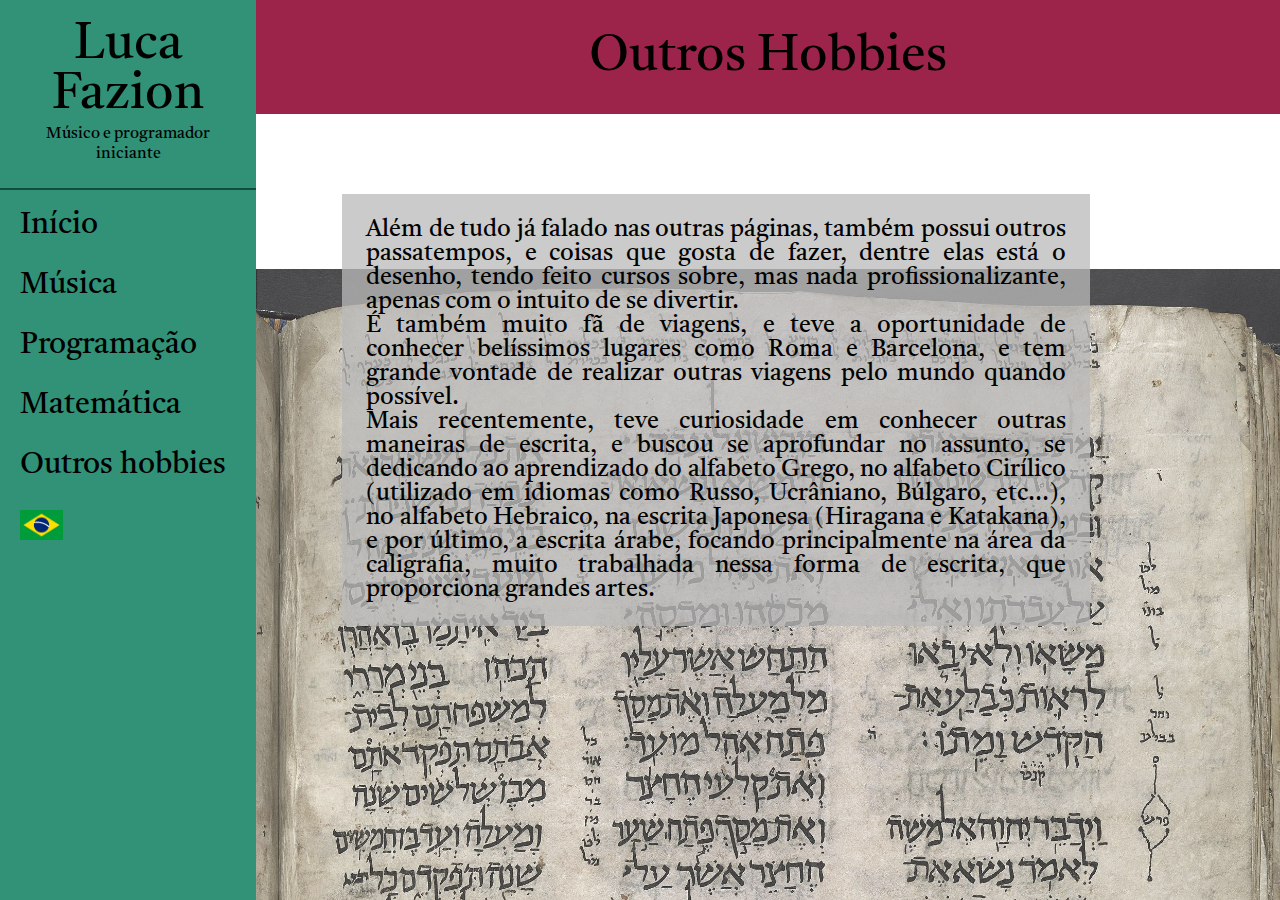
<file: other.html>
<!DOCTYPE html>
    <html lang="pt-br">
        <head>
            <meta charset="UTF-8">
            <title>Hobbies - Luca Fazion</title>
            <link rel="stylesheet" href="reset.css">
            <link rel="stylesheet" href="styleothers.css">
            <link rel="icon" href="iconothers.ico">
            <script src="script.js"></script>
            <link rel="preconnect" href="https://fonts.googleapis.com">
            <link rel="preconnect" href="https://fonts.gstatic.com" crossorigin>
            <link href="https://fonts.googleapis.com/css2?family=Tiro+Gurmukhi&display=swap" rel="stylesheet"> 
        </head>
        <body>
            <header>
                <div class="nomeNoCanto">
                    <h1>Luca<br>Fazion</h1>
                    <p>Músico e programador iniciante</p>
                </div>
                <div class="links">
                    <a href="index.html">Início</a>
                    <a href="music.html">Música</a>
                    <a href="code.html">Programação</a>
                    <a href="math.html">Matemática</a>
                    <a href="other.html">Outros hobbies</a>
                    <input type="image" onclick="idioma()" src="bandeirabr.png">
                </div>
                <div id="dropcontent">
                    <a href="otheres.html"><img src="bandeiraesp.png"></a>
                    <a href="otheres.html"><span>Español</span></a>
                    <a href="otheren.html"><img src="bandeirausa.png"></a>
                    <a href="otheren.html"><span>English</span></a>
                </div>
            </header>
            <main>
                <div class="titleMain">
                    <h1>Outros Hobbies</h1>
                </div>
                <div class="backMain">
                    <img src="hebrew text.jpg">
                </div>
                <div class="textoMain">
                    <p>Além de tudo já falado nas outras páginas, também possui outros passatempos, e coisas que gosta de fazer, dentre elas está o desenho, tendo feito cursos sobre, mas nada profissionalizante, apenas com o intuito de se divertir.<br>É também muito fã de viagens, e teve a oportunidade de conhecer belíssimos lugares como Roma e Barcelona, e tem grande vontade de realizar outras viagens pelo mundo quando possível.<br>Mais recentemente, teve curiosidade em conhecer outras maneiras de escrita, e buscou se aprofundar no assunto, se dedicando ao aprendizado do <a href="https://pt.wikipedia.org/wiki/Alfabeto_grego">alfabeto Grego</a>, no <a href="https://pt.wikipedia.org/wiki/Alfabeto_cirílico">alfabeto Cirílico</a> (utilizado em idiomas como Russo, Ucrâniano, Búlgaro, etc...), no <a href="https://en.wikipedia.org/wiki/Hebrew_alphabet">alfabeto Hebraico</a>, na escrita Japonesa (<a href="https://en.wikipedia.org/wiki/Hiragana">Hiragana</a> e <a href="https://pt.wikipedia.org/wiki/Katakana">Katakana</a>), e por último, a <a href="https://en.wikipedia.org/wiki/Arabic_script">escrita árabe</a>, focando principalmente na área da caligrafia, muito trabalhada nessa forma de escrita, que proporciona grandes artes.</p>
                </div>
            </main>
        </body>
    </html>
</file>
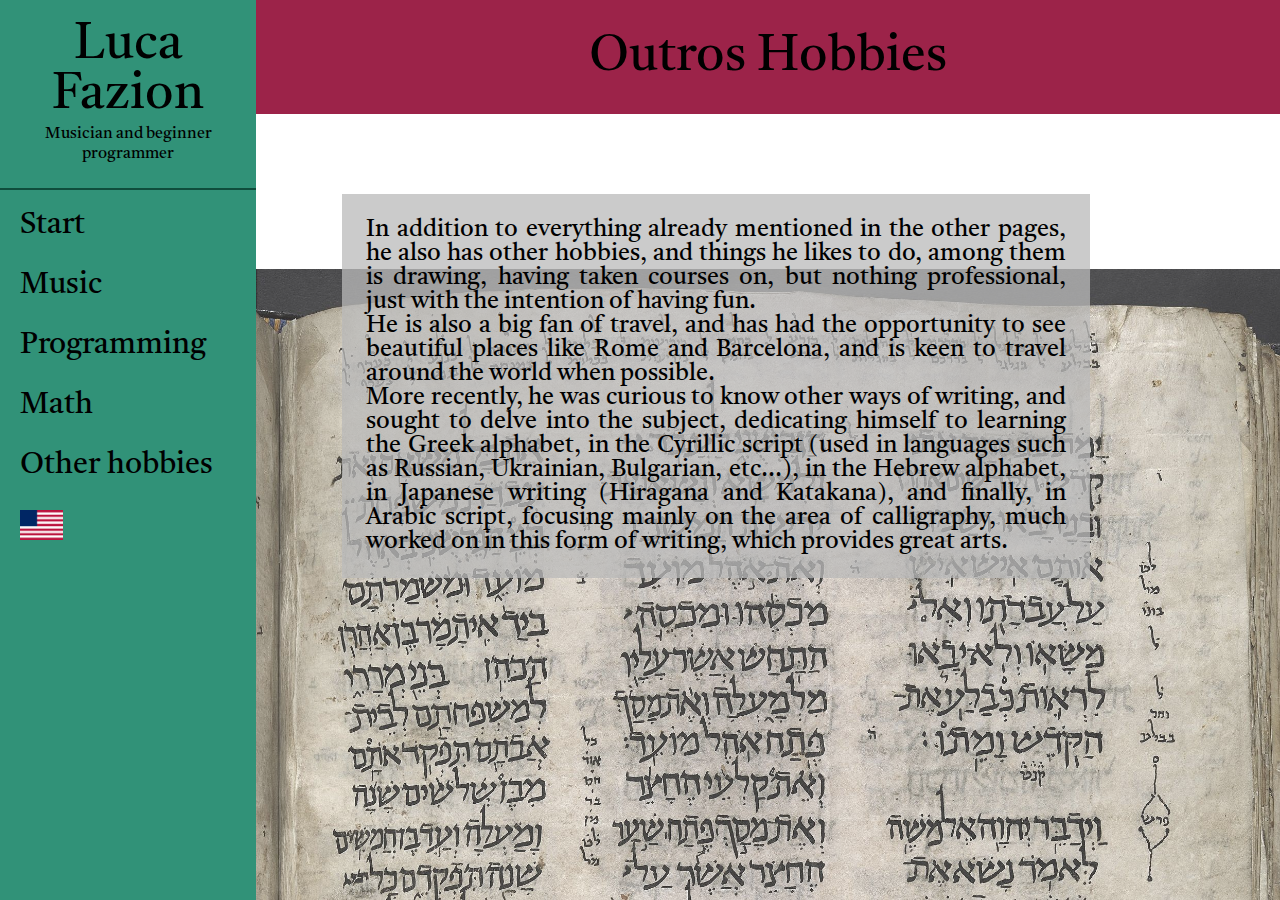
<file: otheren.html>
<!DOCTYPE html>
    <html lang="pt-br">
        <head>
            <meta charset="UTF-8">
            <title>Start - Luca Fazion</title>
            <link rel="stylesheet" href="reset.css">
            <link rel="stylesheet" href="styleothers.css">
            <link rel="icon" href="iconhome.ico">
            <script src="script.js"></script>
            <link rel="preconnect" href="https://fonts.googleapis.com">
            <link rel="preconnect" href="https://fonts.gstatic.com" crossorigin>
            <link href="https://fonts.googleapis.com/css2?family=Tiro+Gurmukhi&display=swap" rel="stylesheet"> 
        </head>
        <body>
            <header>
                <div class="cabecalho">
                    <div class="nomeNoCanto">
                        <h1>Luca<br>Fazion</h1>
                        <p>Musician and beginner programmer</p>
                    </div>
                    <div class="links">
                        <a href="indexen.html">Start</a>
                        <a href="musicen.html">Music</a>
                        <a href="codeen.html">Programming</a>
                        <a href="mathen.html">Math</a>
                        <a href="otheren.html">Other hobbies</a>
                        <input type="image" onclick="idioma()" src="bandeirausa.png">
                    </div>
                    <div id="dropcontent">
                        <a href="otheres.html"><img src="bandeiraesp.png"></a>
                        <a href="otheres.html"><span>Español</span></a>
                        <a href="other.html"><img src="bandeirabr.png"></a>
                        <a href="other.html"><span>Português</span></a>
                    </div>
                </div>
            </header>
            <main>
                <div class="titleMain">
                    <h1>Outros Hobbies</h1>
                </div>
                <div class="backMain">
                    <img src="hebrew text.jpg">
                </div>
                <div class="textoMain">
                    <p>In addition to everything already mentioned in the other pages, he also has other hobbies, and things he likes to do, among them is drawing, having taken courses on, but nothing professional, just with the intention of having fun.<br>He is also a big fan of travel, and has had the opportunity to see beautiful places like Rome and Barcelona, and is keen to travel around the world when possible.<br>More recently, he was curious to know other ways of writing, and sought to delve into the subject, dedicating himself to learning the <a href="https://pt.wikipedia.org/wiki/Alfabeto_grego">Greek alphabet</a>, in the <a href="https://pt.wikipedia.org/wiki/Alfabeto_cirílico">Cyrillic script</a> (used in languages such as Russian, Ukrainian, Bulgarian, etc...), in the <a href="https://en.wikipedia.org/wiki/Hebrew_alphabet">Hebrew alphabet</a>, in Japanese writing (<a href="https://en.wikipedia.org/wiki/Hiragana">Hiragana</a> and <a href="https://pt.wikipedia.org/wiki/Katakana">Katakana</a>), and finally, in <a href="https://en.wikipedia.org/wiki/Arabic_script">Arabic script</a>, focusing mainly on the area of calligraphy, much worked on in this form of writing, which provides great arts.</p>
                </div>
            </main>
        </body>
    </html>
</file>
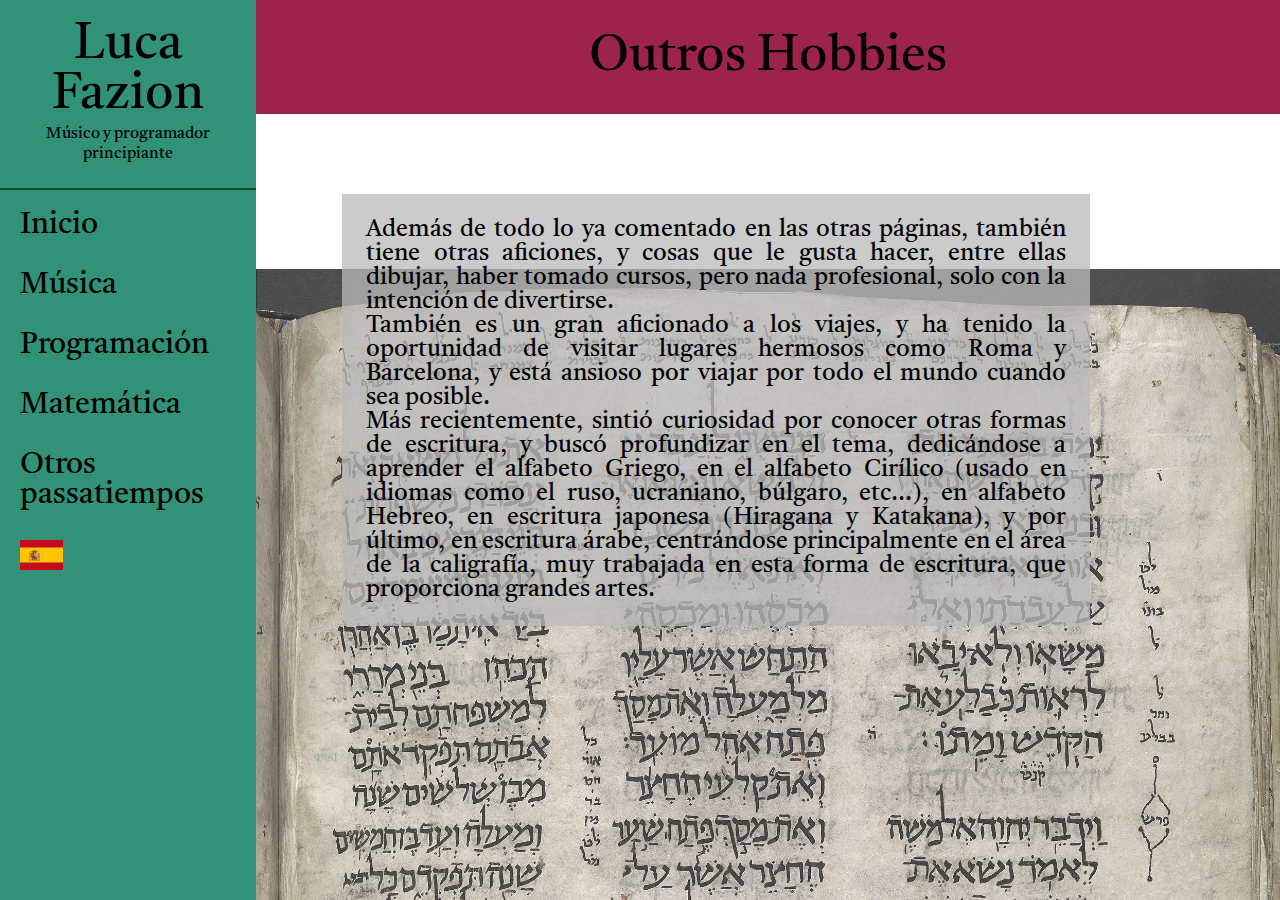
<file: otheres.html>
<!DOCTYPE html>
    <html lang="es">
        <head>
            <meta charset="UTF-8">
            <title>Inicio - Luca Fazion</title>
            <link rel="stylesheet" href="reset.css">
            <link rel="stylesheet" href="styleothersesp.css">
            <link rel="icon" href="iconhome.ico">
            <script src="script.js"></script>
            <link rel="preconnect" href="https://fonts.googleapis.com">
            <link rel="preconnect" href="https://fonts.gstatic.com" crossorigin>
            <link href="https://fonts.googleapis.com/css2?family=Tiro+Gurmukhi&display=swap" rel="stylesheet"> 
        </head>
        <body>
            <header>
                <div class="cabecalho">
                    <div class="nomeNoCanto">
                        <h1>Luca<br>Fazion</h1>
                        <p>Músico y programador principiante</p>
                    </div>
                    <div class="links">
                        <a href="indexes.html">Inicio</a>
                        <a href="musices.html">Música</a>
                        <a href="codees.html">Programación</a>
                        <a href="mathes.html">Matemática</a>
                        <a href="otheres.html">Otros passatiempos</a>
                        <input type="image" onclick="idioma()" src="bandeiraesp.png">
                    </div>
                    <div id="dropcontent">
                        <a href="other.html"><img src="bandeirabr.png"></a>
                        <a href="other.html"><span>Português</span></a>
                        <a href="otheren.html"><img src="bandeirausa.png"></a>
                        <a href="otheren.html"><span>English</span></a>
                    </div>
                </div>
            </header>
            <main>
                <div class="titleMain">
                    <h1>Outros Hobbies</h1>
                </div>
                <div class="backMain">
                    <img src="hebrew text.jpg">
                </div>
                <div class="textoMain">
                    <p>Además de todo lo ya comentado en las otras páginas, también tiene otras aficiones, y cosas que le gusta hacer, entre ellas dibujar, haber tomado cursos, pero nada profesional, solo con la intención de divertirse.<br>También es un gran aficionado a los viajes, y ha tenido la oportunidad de visitar lugares hermosos como Roma y Barcelona, y está ansioso por viajar por todo el mundo cuando sea posible.<br>Más recientemente, sintió curiosidad por conocer otras formas de escritura, y buscó profundizar en el tema, dedicándose a aprender el <a href="https://pt.wikipedia.org/wiki/Alfabeto_grego">alfabeto Griego</a>, en el <a href="https://pt.wikipedia.org/wiki/Alfabeto_cirílico">alfabeto Cirílico</a> (usado en idiomas como el ruso, ucraniano, búlgaro, etc...), en <a href="https://en.wikipedia.org/wiki/Hebrew_alphabet">alfabeto Hebreo</a>, en escritura japonesa (<a href="https://en.wikipedia.org/wiki/Hiragana">Hiragana</a> y <a href="https://pt.wikipedia.org/wiki/Katakana">Katakana</a>), y por último, en <a href="https://en.wikipedia.org/wiki/Arabic_script">escritura árabe</a>, centrándose principalmente en el área de la caligrafía, muy trabajada en esta forma de escritura, que proporciona grandes artes.</p>
                </div>
            </main>
        </body>
    </html>
</file>
<file: style.css>
:root {
    --verde: #319278;
    --vinho: #9c2349;
    --cinzinha: rgba(185, 185, 185, 0.72);
}

body {
    font-family: 'Tiro Gurmukhi', serif;
}

header {
    position:absolute;
    top:0;
    bottom:0;
    left:0;
    right:0;
    overflow:hidden;
    z-index:-1;
    max-width: 20%;
    background-color: var(--verde)
}

.nomeNoCanto {
    padding: 20px;
    border-bottom: 2px solid #0f4d3c;
}

h1 {
    font-size: 50px;
    text-align: center; 
}

p {
    text-align: center;
    margin: 4px;
    line-height: 20px;
}

.links {
    margin: 20px;
}

.links a {
    font-size: 30px;
    margin-bottom: 30px;
    color: black;
    text-decoration: none;
    display: block;
}

.links input {
    height: 30px;
}

#dropcontent {
    padding: 4px;
    margin: 8px;
    background-color: #166d56;
    display: none;
    position: absolute;
    left: 70px;
    bottom: 68px;
}

#dropcontent img {
    height: 30px;
}

#dropcontent span {
    font-size: 25px;
}

#dropcontent a {
    color: black;
    text-decoration: none;
}

a:hover, #dropcontent a:hover, .textoMain a:hover {
    text-decoration: underline;
}

.titleMain {
    background: var(--vinho);
    padding-bottom: 2em;
    padding-top: 2em;
    margin-left: 20%;
}

.textoMain {
    margin: 80px 70px 30px 320px;
    position: absolute;
    right: 200px;
    padding: 20px;
    background: var(--cinzinha);
}

.textoMain a {
    color: black;
    text-decoration: none;
}

.textoMain p {
    max-width: 600px;
    text-align: justify;
    font-size: x-large;
    line-height: 1em;
}

.backMain {
    width: 80%;
    height: 85%;
    z-index: -3;
    position: absolute;
    right: 0;
    bottom: 0;
}

.backMain img {
    position: absolute;
    bottom: 0;
    max-width: 100%;
    opacity: 85%;
}

.textoMain img {
    float: left;
    max-width: 250px;
    padding-right: 20px;
}
</file>
<file: stylecode.css>
:root {
    --verde: #319278;
    --vinho: #9c2349;
    --cinzinha: rgba(185, 185, 185, 0.8);
}

body {
    font-family: 'Tiro Gurmukhi', serif;
}

header {
    position:absolute;
    top:0;
    bottom:0;
    left:0;
    right:0;
    overflow:hidden;
    z-index:-1;
    max-width: 20%;
    background-color: var(--verde)
}

.nomeNoCanto {
    padding: 20px;
    border-bottom: 2px solid #0f4d3c;
}

h1 {
    font-size: 50px;
    text-align: center; 
}

p {
    text-align: center;
    margin: 4px;
    line-height: 20px;
}

.links {
    margin: 20px;
}

.links a {
    font-size: 30px;
    margin-bottom: 30px;
    color: black;
    text-decoration: none;
    display: block;
}

.links input {
    height: 30px;
}

#dropcontent {
    padding: 4px;
    margin: 8px;
    background-color: #166d56;
    display: none;
    position: absolute;
    left: 70px;
    bottom: 68px;
}

#dropcontent img {
    height: 30px;
}

#dropcontent span {
    font-size: 25px;
}

#dropcontent a {
    color: black;
    text-decoration: none;
}

a:hover, #dropcontent a:hover, .textoMain a:hover {
    text-decoration: underline;
}

.titleMain {
    background: var(--vinho);
    padding-bottom: 2em;
    padding-top: 2em;
    margin-left: 20%;
}

.textoMain {
    margin: 60px 70px 30px 320px;
    position: absolute;
    right: 100px;
    padding: 20px 20px 10px;
    background: var(--cinzinha);
}

.textoMain a {
    color: black;
    text-decoration: none;
}

.textoMain p {
    max-width: 800px;
    text-align: justify;
    font-size: x-large;
    line-height: 1.1em;
}

.backMain {
    width: 80%;
    height: 85%;
    z-index: -3;
    position: absolute;
    right: 0;
    bottom: 0;
}

.backMain img {
    position: absolute;
    bottom: 0;
    max-width: 100%;
    opacity: 91%;
}

.textoMain img {
    float: left;
    padding-top: 20px;
    max-width: 400px;
    padding-right: 20px;
}
</file>
<file: stylecodeeng.css>
:root {
    --verde: #319278;
    --vinho: #9c2349;
    --cinzinha: rgba(185, 185, 185, 0.8);
}

body {
    font-family: 'Tiro Gurmukhi', serif;
}

header {
    position:absolute;
    top:0;
    bottom:0;
    left:0;
    right:0;
    overflow:hidden;
    z-index:-1;
    max-width: 20%;
    background-color: var(--verde)
}

.nomeNoCanto {
    padding: 20px;
    border-bottom: 2px solid #0f4d3c;
}

h1 {
    font-size: 50px;
    text-align: center; 
}

p {
    text-align: center;
    margin: 4px;
    line-height: 20px;
}

.links {
    margin: 20px;
}

.links a {
    font-size: 30px;
    margin-bottom: 30px;
    color: black;
    text-decoration: none;
    display: block;
}

.links input {
    height: 30px;
}

#dropcontent {
    padding: 4px;
    margin: 8px;
    background-color: #166d56;
    display: none;
    position: absolute;
    left: 70px;
    bottom: 68px;
}

#dropcontent img {
    height: 30px;
}

#dropcontent span {
    font-size: 25px;
}

#dropcontent a {
    color: black;
    text-decoration: none;
}

a:hover, #dropcontent a:hover, .textoMain a:hover {
    text-decoration: underline;
}

.titleMain {
    background: var(--vinho);
    padding-bottom: 2em;
    padding-top: 2em;
    margin-left: 20%;
}

.textoMain {
    margin: 45px 70px 30px 320px;
    position: absolute;
    right: 100px;
    padding: 20px 20px 10px;
    background: var(--cinzinha);
}

.textoMain a {
    color: black;
    text-decoration: none;
}

.textoMain p {
    max-width: 800px;
    text-align: justify;
    font-size: x-large;
    line-height: 1.1em;
}

.backMain {
    width: 80%;
    height: 85%;
    z-index: -3;
    position: absolute;
    right: 0;
    bottom: 0;
}

.backMain img {
    position: absolute;
    bottom: 0;
    max-width: 100%;
    opacity: 91%;
}

.textoMain img {
    float: left;
    padding-top: 20px;
    max-width: 400px;
    padding-right: 20px;
}
</file>
<file: stylecodeesp.css>
:root {
    --verde: #319278;
    --vinho: #9c2349;
    --cinzinha: rgba(185, 185, 185, 0.8);
}

body {
    font-family: 'Tiro Gurmukhi', serif;
}

header {
    position:absolute;
    top:0;
    bottom:0;
    left:0;
    right:0;
    overflow:hidden;
    z-index:-1;
    max-width: 20%;
    background-color: var(--verde)
}

.nomeNoCanto {
    padding: 20px;
    border-bottom: 2px solid #0f4d3c;
}

h1 {
    font-size: 50px;
    text-align: center; 
}

p {
    text-align: center;
    margin: 4px;
    line-height: 20px;
}

.links {
    margin: 20px;
}

.links a {
    font-size: 30px;
    margin-bottom: 30px;
    color: black;
    text-decoration: none;
    display: block;
}

.links input {
    height: 30px;
}

#dropcontent {
    padding: 4px;
    margin: 8px;
    background-color: #166d56;
    display: none;
    position: absolute;
    left: 70px;
    bottom: 37px;
}

#dropcontent img {
    height: 30px;
}

#dropcontent span {
    font-size: 25px;
}

#dropcontent a {
    color: black;
    text-decoration: none;
}

a:hover, #dropcontent a:hover, .textoMain a:hover {
    text-decoration: underline;
}

.titleMain {
    background: var(--vinho);
    padding-bottom: 2em;
    padding-top: 2em;
    margin-left: 20%;
}

.textoMain {
    margin: 60px 70px 30px 320px;
    position: absolute;
    right: 40px;
    padding: 20px;
    background: var(--cinzinha);
}

.textoMain a {
    color: black;
    text-decoration: none;
}

.textoMain p {
    max-width: 880px;
    text-align: justify;
    font-size: x-large;
    line-height: 1.1em;
}

.backMain {
    width: 80%;
    height: 85%;
    z-index: -3;
    position: absolute;
    right: 0;
    bottom: 0;
}

.backMain img {
    position: absolute;
    bottom: 0;
    max-width: 100%;
    opacity: 91%;
}

.textoMain img {
    float: left;
    padding-top: 20px;
    max-width: 400px;
    padding-right: 20px;
}
</file>
<file: styleesp.css>
:root {
    --verde: #319278;
    --vinho: #9c2349;
}

body {
    font-family: 'Tiro Gurmukhi', serif;
}

header {
    position:absolute;
    top:0;
    bottom:0;
    left:0;
    right:0;
    overflow:hidden;
    z-index:-1;
    max-width: 20%;
    background-color: var(--verde)
}

.nomeNoCanto {
    padding: 20px;
    border-bottom: 2px solid #0f4d3c;
}

h1 {
    font-size: 50px;
    text-align: center; 
}

p {
    text-align: center;
    margin: 4px;
    line-height: 20px;
}

.links {
    margin: 20px;
}

.links a {
    font-size: 30px;
    margin-bottom: 30px;
    color: black;
    text-decoration: none;
    display: block;
}

.links input {
    height: 30px;
}

#dropcontent {
    padding: 4px;
    margin: 8px;
    background-color: #166d56;
    display: none;
    position: absolute;
    left: 70px;
    bottom: 37px;
}

#dropcontent img {
    height: 30px;
}

#dropcontent span {
    font-size: 25px;
}

#dropcontent a {
    color: black;
    text-decoration: none;
}

a:hover, #dropcontent a:hover, .textoMain a:hover {
    text-decoration: underline;
}

.titleMain {
    background: var(--vinho);
    padding-bottom: 2em;
    padding-top: 2em;
    margin-left: 20%;
}

.textoMain {
    margin: 80px 70px 30px 320px;
    position: absolute;
    right: 200px;
    padding: 20px;
    background: rgba(185, 185, 185, 0.72);
}

.textoMain a {
    color: black;
    text-decoration: none;

}

.textoMain p {
    max-width: 600px;
    text-align: justify;
    font-size: x-large;
    line-height: 1em;
}

.backMain {
    width: 80%;
    height: 85%;
    z-index: -3;
    position: absolute;
    right: 0;
    bottom: 0;
}

.backMain img {
    position: absolute;
    bottom: 0;
    max-width: 100%;
    opacity: 85%;
}

.textoMain img {
    float: left;
    max-width: 250px;
    padding-right: 20px;
}
</file>
<file: stylemath.css>
:root {
    --verde: #319278;
    --vinho: #9c2349;
    --cinzinha: rgba(185, 185, 185, 0.72);
}

body {
    font-family: 'Tiro Gurmukhi', serif;
}

header {
    position:absolute;
    top:0;
    bottom:0;
    left:0;
    right:0;
    overflow:hidden;
    z-index:-1;
    max-width: 20%;
    background-color: var(--verde);
    height: 1065px;
}

.nomeNoCanto {
    padding: 20px;
    border-bottom: 2px solid #0f4d3c;
}

h1 {
    font-size: 50px;
    text-align: center; 
}

p {
    text-align: center;
    margin: 4px;
    line-height: 20px;
}

.links {
    margin: 20px;
}

.links a {
    font-size: 30px;
    margin-bottom: 30px;
    color: black;
    text-decoration: none;
    display: block;
}

.links input {
    height: 30px;
}

#dropcontent {
    padding: 4px;
    margin: 8px;
    background-color: #166d56;
    display: none;
    position: absolute;
    left: 70px;
    top: 503px;
}

#dropcontent img {
    height: 30px;
}

#dropcontent span {
    font-size: 25px;
}

#dropcontent a {
    color: black;
    text-decoration: none;
}

a:hover, #dropcontent a:hover, .textoMain a:hover {
    text-decoration: underline;
}

.titleMain {
    background: var(--vinho);
    padding-bottom: 2em;
    padding-top: 2em;
    margin-left: 20%;
}

.textoMain {
    margin: 80px 70px 30px 320px;
    position: absolute;
    right: 120px;
    padding: 20px;
    background: var(--cinzinha);
}

.textoMain a {
    color: black;
    text-decoration: none;
}

.textoMain p {
    max-width: 700px;
    text-align: justify;
    font-size: x-large;
    line-height: 1em;
}

.backMain {
    position: absolute;
    z-index: -3;
    right: 0;
    top: 114px;
}

.backMain img {
    max-width: 100%;
    opacity: 70%;
}

.textoMain img {
    float: left;
    padding-top: 20px;
    max-width: 250px;
    padding-right: 20px;
}
</file>
<file: stylemathesp.css>
:root {
    --verde: #319278;
    --vinho: #9c2349;
    --cinzinha: rgba(185, 185, 185, 0.72);
}

body {
    font-family: 'Tiro Gurmukhi', serif;
}

header {
    position:absolute;
    top:0;
    bottom:0;
    left:0;
    right:0;
    overflow:hidden;
    z-index:-1;
    max-width: 20%;
    background-color: var(--verde);
    height: 1065px;
}

.nomeNoCanto {
    padding: 20px;
    border-bottom: 2px solid #0f4d3c;
}

h1 {
    font-size: 50px;
    text-align: center; 
}

p {
    text-align: center;
    margin: 4px;
    line-height: 20px;
}

.links {
    margin: 20px;
}

.links a {
    font-size: 30px;
    margin-bottom: 30px;
    color: black;
    text-decoration: none;
    display: block;
}

.links input {
    height: 30px;
}

#dropcontent {
    padding: 4px;
    margin: 8px;
    background-color: #166d56;
    display: none;
    position: absolute;
    left: 70px;
    top: 532px;
}

#dropcontent img {
    height: 30px;
}

#dropcontent span {
    font-size: 25px;
}

#dropcontent a {
    color: black;
    text-decoration: none;
}

a:hover, #dropcontent a:hover, .textoMain a:hover {
    text-decoration: underline;
}

.titleMain {
    background: var(--vinho);
    padding-bottom: 2em;
    padding-top: 2em;
    margin-left: 20%;
}

.textoMain {
    margin: 80px 70px 30px 320px;
    position: absolute;
    right: 120px;
    padding: 20px;
    background: var(--cinzinha);
}

.textoMain a {
    color: black;
    text-decoration: none;
}

.textoMain p {
    max-width: 700px;
    text-align: justify;
    font-size: x-large;
    line-height: 1em;
}

.backMain {
    position: absolute;
    z-index: -3;
    right: 0;
    top: 114px;
}

.backMain img {
    max-width: 100%;
    opacity: 70%;
}

.textoMain img {
    float: left;
    padding-top: 20px;
    max-width: 250px;
    padding-right: 20px;
}
</file>
<file: stylemusic.css>
:root {
    --verde: #319278;
    --vinho: #9c2349;
    --cinzinha: rgba(185, 185, 185, 0.75);
}

body {
    font-family: 'Tiro Gurmukhi', serif;
}

header {
    position:absolute;
    top:0;
    bottom:0;
    left:0;
    right:0;
    overflow:hidden;
    z-index:-1;
    max-width: 20%;
    background-color: var(--verde);
    height: 1010px;
}

.nomeNoCanto {
    padding: 20px;
    border-bottom: 2px solid #0f4d3c;
}

h1 {
    font-size: 50px;
    text-align: center; 
}

p {
    text-align: center;
    margin: 4px;
    line-height: 20px;
}

.links {
    margin: 20px;
}

.links a {
    font-size: 30px;
    margin-bottom: 30px;
    color: black;
    text-decoration: none;
    display: block;
}

.links input {
    height: 30px;
}

#dropcontent {
    padding: 4px;
    margin: 8px;
    background-color: #166d56;
    display: none;
    position: absolute;
    left: 70px;
    top: 503px;
}

#dropcontent img {
    height: 30px;
}

#dropcontent span {
    font-size: 25px;
}

#dropcontent a {
    color: black;
    text-decoration: none;
}

a:hover, #dropcontent a:hover, .textMain a:hover {
    text-decoration: underline;
}

.titleMain {
    background: var(--vinho);
    padding-bottom: 2em;
    padding-top: 2em;
    margin-left: 20%;
}

.backMain {
    position: absolute;
    z-index: -3;
    right: 0;
    top: 114px;
}

.backMain img {
    max-width: 80%;
    opacity: 70%;
}

.textMain {
    margin: 80px 70px 30px 320px;
    position: absolute;
    right: 100px;
    padding: 20px;
    background: var(--cinzinha);
}

.textMain a {
    color: black;
    text-decoration: none;
}

.textMain p {
    max-width: 700px;
    text-align: justify;
    font-size: x-large;
    line-height: 1.1em;
}

.textMain img {
    max-width: 300px;
    float: left;
    margin-right: 20px;
    margin-top: 20px;
}
</file>
<file: stylemusicesp.css>
:root {
    --verde: #319278;
    --vinho: #9c2349;
    --cinzinha: rgba(185, 185, 185, 0.75);
}

body {
    font-family: 'Tiro Gurmukhi', serif;
}

header {
    position:absolute;
    top:0;
    bottom:0;
    left:0;
    right:0;
    overflow:hidden;
    z-index:-1;
    max-width: 20%;
    background-color: var(--verde);
    height: 1010px;
}

.nomeNoCanto {
    padding: 20px;
    border-bottom: 2px solid #0f4d3c;
}

h1 {
    font-size: 50px;
    text-align: center; 
}

p {
    text-align: center;
    margin: 4px;
    line-height: 20px;
}

.links {
    margin: 20px;
}

.links a {
    font-size: 30px;
    margin-bottom: 30px;
    color: black;
    text-decoration: none;
    display: block;
}

.links input {
    height: 30px;
}

#dropcontent {
    padding: 4px;
    margin: 8px;
    background-color: #166d56;
    display: none;
    position: absolute;
    left: 70px;
    top: 532px;
}

#dropcontent img {
    height: 30px;
}

#dropcontent span {
    font-size: 25px;
}

#dropcontent a {
    color: black;
    text-decoration: none;
}

a:hover, #dropcontent a:hover, .textMain a:hover {
    text-decoration: underline;
}

.titleMain {
    background: var(--vinho);
    padding-bottom: 2em;
    padding-top: 2em;
    margin-left: 20%;
}

.backMain {
    position: absolute;
    z-index: -3;
    right: 0;
    top: 114px;
}

.backMain img {
    max-width: 80%;
    opacity: 70%;
}

.textMain {
    margin: 80px 70px 30px 320px;
    position: absolute;
    right: 100px;
    padding: 20px;
    background: var(--cinzinha);
}

.textMain a {
    color: black;
    text-decoration: none;
}

.textMain p {
    max-width: 700px;
    text-align: justify;
    font-size: x-large;
    line-height: 1.1em;
}

.textMain img {
    max-width: 300px;
    float: left;
    margin-right: 20px;
    margin-top: 20px;
}
</file>
<file: styleothers.css>
:root {
    --verde: #319278;
    --vinho: #9c2349;
    --cinzinha: rgba(185, 185, 185, 0.75);
}

body {
    font-family: 'Tiro Gurmukhi', serif;
}

header {
    position:absolute;
    top:0;
    bottom:0;
    left:0;
    right:0;
    overflow:hidden;
    z-index:-1;
    max-width: 20%;
    background-color: var(--verde)
}

.nomeNoCanto {
    padding: 20px;
    border-bottom: 2px solid #0f4d3c;
}

h1 {
    font-size: 50px;
    text-align: center; 
}

p {
    text-align: center;
    margin: 4px;
    line-height: 20px;
}

.links {
    margin: 20px;
}

.links a {
    font-size: 30px;
    margin-bottom: 30px;
    color: black;
    text-decoration: none;
    display: block;
}

.links input {
    height: 30px;
}

#dropcontent {
    padding: 4px;
    margin: 8px;
    background-color: #166d56;
    display: none;
    position: absolute;
    left: 70px;
    bottom: 68px;
}

#dropcontent img {
    height: 30px;
}

#dropcontent span {
    font-size: 25px;
}

#dropcontent a {
    color: black;
    text-decoration: none;
}

a:hover, #dropcontent a:hover, .textoMain a:hover {
    text-decoration: underline;
}

.titleMain {
    background: var(--vinho);
    padding-bottom: 2em;
    padding-top: 2em;
    margin-left: 20%;
}

.textoMain {
    margin: 80px 70px 30px 320px;
    position: absolute;
    right: 120px;
    padding: 20px;
    background: var(--cinzinha);
}

.textoMain a {
    color: black;
    text-decoration: none;
}

.textoMain p {
    max-width: 700px;
    text-align: justify;
    font-size: x-large;
    line-height: 1em;
}

.backMain {
    width: 80%;
    height: 85%;
    z-index: -3;
    position: absolute;
    right: 0;
    bottom: 0;
}

.backMain img {
    position: absolute;
    bottom: 0;
    max-width: 100%;
    opacity: 85%;
}

.textoMain img {
    float: left;
    max-width: 250px;
    padding-right: 20px;
}
</file>
<file: styleothersesp.css>
:root {
    --verde: #319278;
    --vinho: #9c2349;
    --cinzinha: rgba(185, 185, 185, 0.75);
}

body {
    font-family: 'Tiro Gurmukhi', serif;
}

header {
    position:absolute;
    top:0;
    bottom:0;
    left:0;
    right:0;
    overflow:hidden;
    z-index:-1;
    max-width: 20%;
    background-color: var(--verde)
}

.nomeNoCanto {
    padding: 20px;
    border-bottom: 2px solid #0f4d3c;
}

h1 {
    font-size: 50px;
    text-align: center; 
}

p {
    text-align: center;
    margin: 4px;
    line-height: 20px;
}

.links {
    margin: 20px;
}

.links a {
    font-size: 30px;
    margin-bottom: 30px;
    color: black;
    text-decoration: none;
    display: block;
}

.links input {
    height: 30px;
}

#dropcontent {
    padding: 4px;
    margin: 8px;
    background-color: #166d56;
    display: none;
    position: absolute;
    left: 70px;
    bottom: 37px;
}

#dropcontent img {
    height: 30px;
}

#dropcontent span {
    font-size: 25px;
}

#dropcontent a {
    color: black;
    text-decoration: none;
}

a:hover, #dropcontent a:hover, .textoMain a:hover {
    text-decoration: underline;
}

.titleMain {
    background: var(--vinho);
    padding-bottom: 2em;
    padding-top: 2em;
    margin-left: 20%;
}

.textoMain {
    margin: 80px 70px 30px 320px;
    position: absolute;
    right: 120px;
    padding: 20px;
    background: var(--cinzinha);
}

.textoMain a {
    color: black;
    text-decoration: none;
}

.textoMain p {
    max-width: 700px;
    text-align: justify;
    font-size: x-large;
    line-height: 1em;
}

.backMain {
    width: 80%;
    height: 85%;
    z-index: -3;
    position: absolute;
    right: 0;
    bottom: 0;
}

.backMain img {
    position: absolute;
    bottom: 0;
    max-width: 100%;
    opacity: 85%;
}

.textoMain img {
    float: left;
    max-width: 250px;
    padding-right: 20px;
}
</file>
